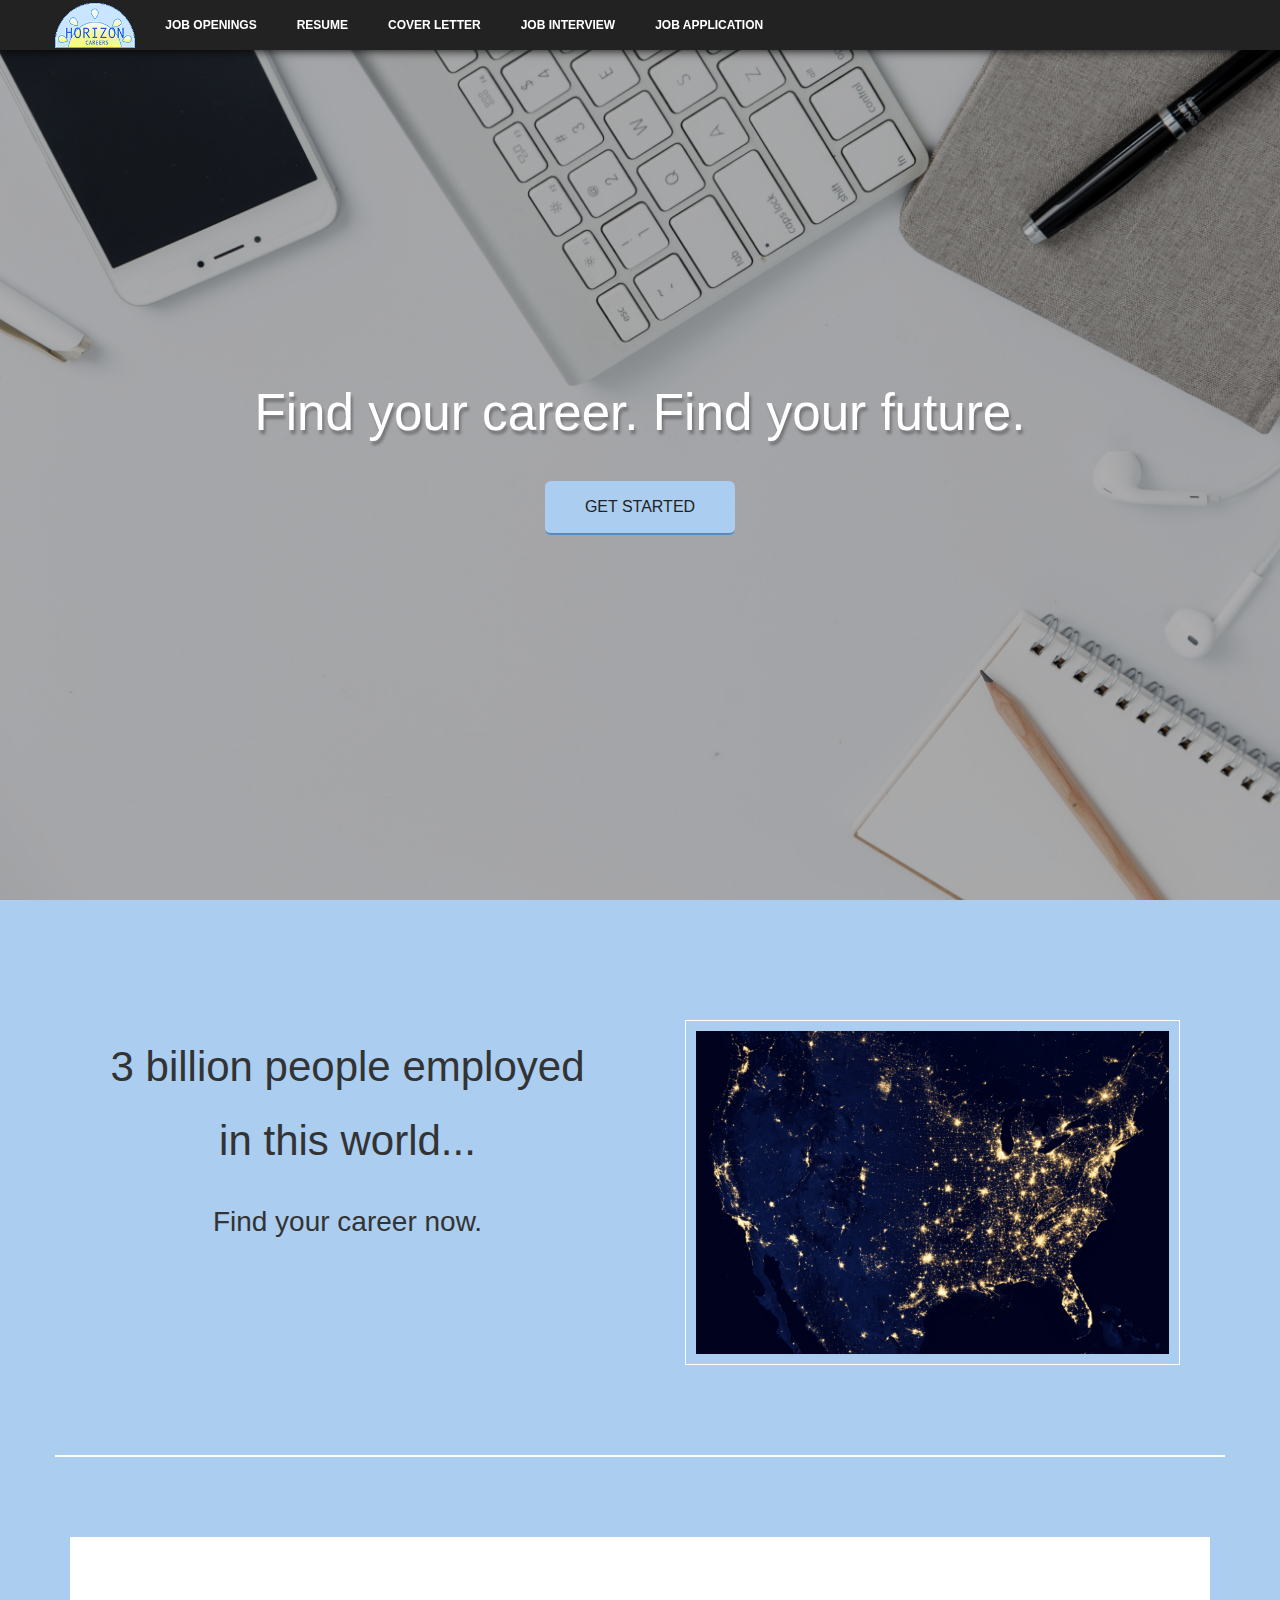
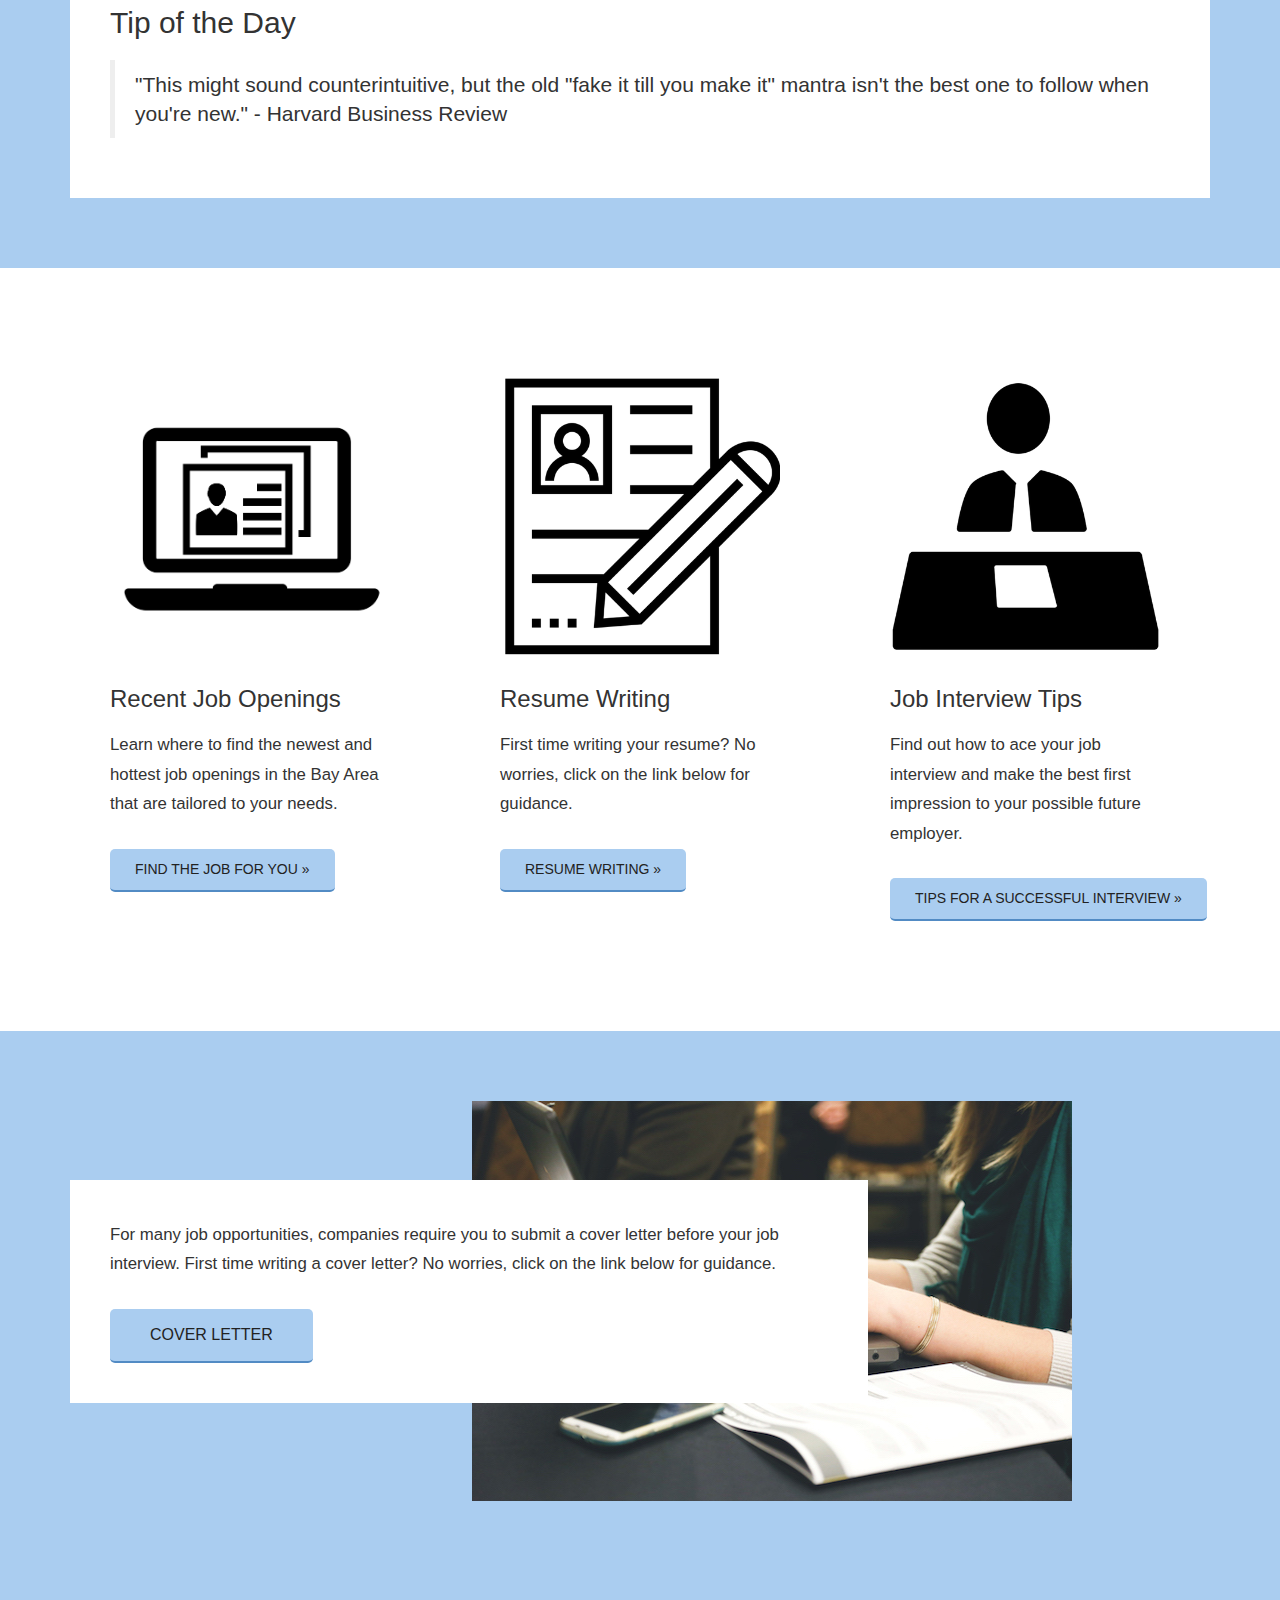
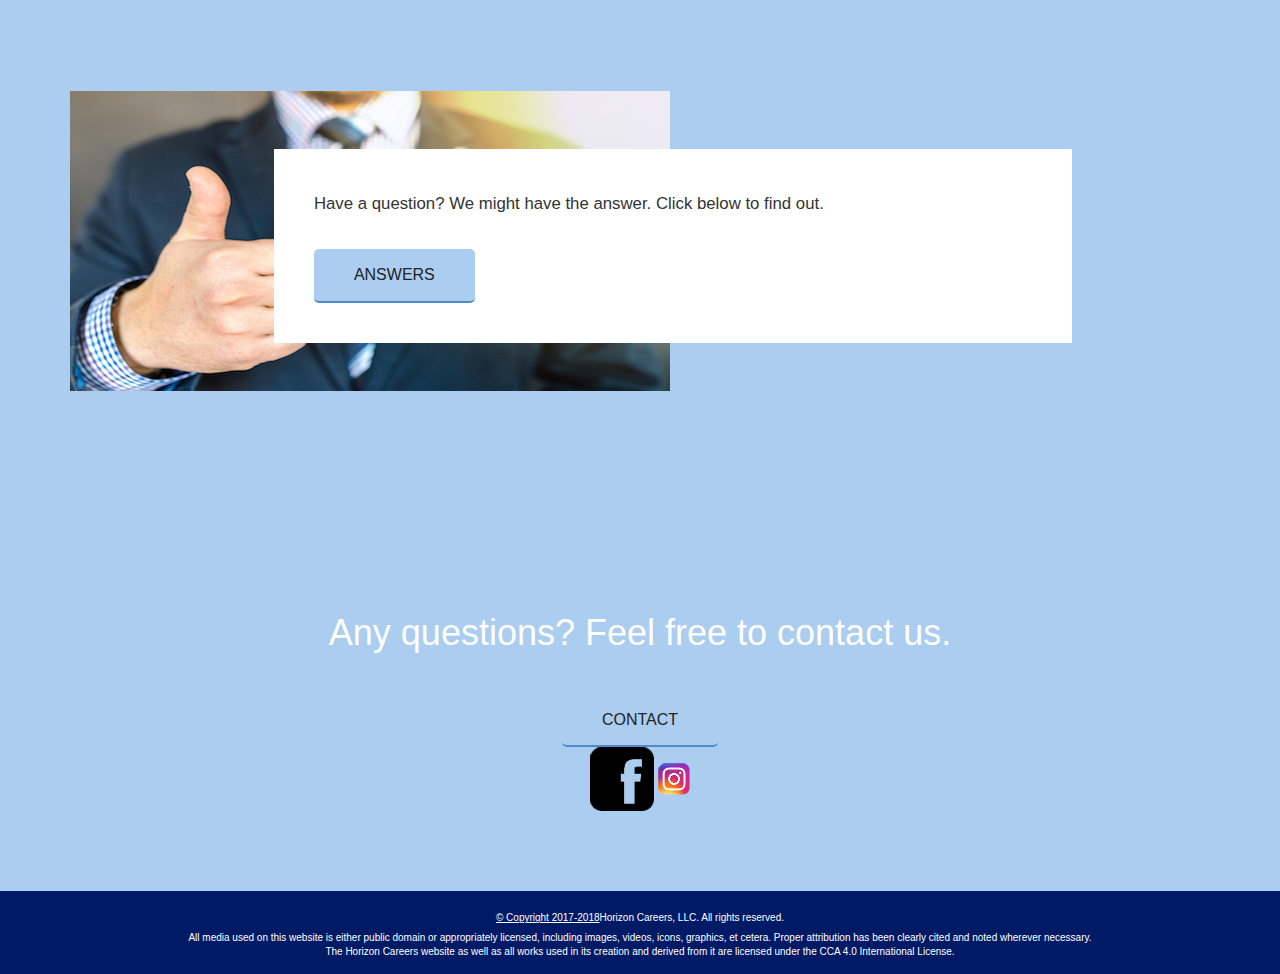
<file: index.html>
<!doctype html>
<html lang="en">
  <head>

<meta name="viewport" content="width=device-width,initial-scale=1,maximum-scale=1,user-scalable=no">
<meta http-equiv="X-UA-Compatible" content="IE=edge,chrome=1">
<meta name="HandheldFriendly" content="true">
    <!-- Required meta tags -->
    <meta charset="utf-8">
    <meta name="viewport" content="width=device-width, initial-scale=1, shrink-to-fit=no">
    <!-- Bootstrap CSS -->
    <link rel="stylesheet" href="https://maxcdn.bootstrapcdn.com/bootstrap/3.3.7/css/bootstrap.min.css">
    <link rel="stylesheet" href="style.css">
    <link rel="shortcut icon" href="favicon.ico" type="image/x-icon">
<link rel="icon" href="favicon.ico" type="image/x-icon">
    <title>Horizon Careers</title>
<style>
/* only if people see it */
@media screen and (max-width: 600px) {
  .slideshow {
    background: linear-gradient(rgba(0,0,0,0.3), rgba(0,0,0,0.3)), url("images/slideshow-background-700.jpeg");
    background-attachment: fixed;
    background-size:cover;

  }
  #questions {
    color:white;
    text-align:center;
    background: linear-gradient(rgba(0,0,0,0.3), rgba(0,0,0,0.3)), url("images/slideshow-background-700.jpeg");
    background-repeat:no-repeat;
    background-attachment: fixed;
    background-size:cover;
  }
}
@media screen and (min-width: 600px) and (max-width: 1200px) {
  .slideshow {
    background: linear-gradient(rgba(0,0,0,0.3), rgba(0,0,0,0.3)), url("images/slideshow-background-1500.jpeg");
    background-attachment: fixed;
    background-size:cover;

  }
  #questions {
    color:white;
    text-align:center;
    background: linear-gradient(rgba(0,0,0,0.3), rgba(0,0,0,0.3)), url("images/slideshow-background-1500.jpeg");
    background-repeat:no-repeat;
    background-attachment: fixed;
    background-size:cover;
  }
}
@media screen and (min-width: 1200px) {
  .slideshow {
    background: linear-gradient(rgba(0,0,0,0.3), rgba(0,0,0,0.3)), url("images/slideshow-background.jpeg");
    background-attachment: fixed;
    background-size:cover;

  }
  #questions {
    color:white;
    text-align:center;
    background: linear-gradient(rgba(0,0,0,0.3), rgba(0,0,0,0.3)), url("images/slideshow-background.jpeg");
    background-repeat:no-repeat;
    background-attachment: fixed;
    background-size:cover;
  }
}
    body {
      padding:0;
    }
    #index-col {
      background: white;
    }
    .slideshow h1 {
      font-size:4vw;
    }
    .tip-of-day {
      background:white;
      padding:40px;
      margin-top:80px;
    }
    </style>
  </head>
  <body>

    <nav class="navbar navbar-default navbar-fixed-top">
    <div class="container">
      <div class="navbar-header">
        <button type="button" class="navbar-toggle collapsed" data-toggle="collapse" data-target="#main-nav" aria-expanded="false">
          <span class="sr-only">Toggle navigation</span>
          <span class="icon-bar"></span>
          <span class="icon-bar"></span>
          <span class="icon-bar"></span>
        </button>
        <a href="index.html" class="navbar-brand"><img src="images/hclogo.png" alt="Horizon Careers"></a>
      </div>
      <div class="collapse navbar-collapse" id="main-nav">
        <ul class="nav navbar-nav">
          <li><a href="jobsearch.html" class="">Job Openings</a></li>
          <li><a href="resume.html" class="">Resume</a></li>
          <li><a href="coverletter.html" class="">Cover Letter</a></li>
          <li><a href="interview.html" class="">Job Interview</a></li>
          <li><a href="application.html">Job Application</a></li>
        </ul>
      </div>
    </div>
  </nav>
  <!-- nav -->

    <div class="slideshow">
      <div class="container">
        <h1>Find your career. Find your future.</h1>
        <a href="jobsearch.html" class="btn btn-lg">Get Started</a>
      </div>
    </div>



<div class="container-out">
  <div class="container">
    <div class="row row-bottom-line">

      <div class="col-lg-6 col-md-6">
        <div class="col-box" style="text-align:center;">
        <h2 style="font-size:3em;">3 billion people employed in this world...</h2>
        <h2 style="font-size:2em;" class="lead">Find your career now.</h2>
      </div>
      </div>
      <div class="col-lg-6 col-md-6">
        <div class="col-image-box">
        <img src="images/city-lights-us.png" class="img-responsive">
      </div>
      </div>
    </div>
    <div class="tip-of-day">
      <h2>Tip of the Day</h2>
      <blockquote class="lead">"This might sound counterintuitive, but the old "fake it till you make it" mantra isn't the best one to follow when you're new."  - Harvard Business Review</blockquote>
    </div>
  </div>
</div>
<div class="container-out" id="index-col">
  <div class="container">
    <div class="row">
      <div class="col-lg-4 col-md-4 col-sm-4">
        <div class="col-box">
          <img src="images/noun_1291213_cc.png" class="img-responsive">
          <h3>Recent Job Openings</h3>
          <p>Learn where to find the newest and hottest job openings in the Bay Area that are tailored to your needs.</p>
          <a href="jobsearch.html" class="btn btn-default btn-sm">Find the job for you »</a>
        </div>
        </div>
      <div class="col-lg-4 col-md-4 col-sm-4">
      <div class="col-box">
        <img src="images/resume.png" class="img-responsive">
        <h3>Resume Writing</h3>
        <p>First time writing your resume? No worries, click on the link below for guidance.</p>
        <a href="resume.html" class="btn btn-default btn-sm">Resume Writing »</a>
      </div>
    </div>
    <div class="col-lg-4 col-md-4 col-sm-4">
    <div class="col-box">
        <img src="images/jobinterview.png" class="img-responsive">
      <h3>Job Interview Tips</h3>
      <p>Find out how to ace your job interview and make the best first impression to your possible future employer.</p>
      <a href="interview.html" class="btn btn-default btn-sm">Tips for a successful interview »</a>
    </div>
    </div>
    </div>
  </div>
</div>

<div class="container-out" id="halfbox1">
  <div class="container">
    <div class="halfbox box">
      <p>For many job opportunities, companies require you to submit a cover letter before your job interview. First time writing a cover letter? No worries, click on the link below for guidance.</p>
      <a href="coverletter.html" class="btn btn-default btn-md">COVER LETTER</a>
    </div>
    <img class="half-behind-img-right" src="images/boxpic.jpg">
  </div>
</div>

<div class="container-out" id="halfbox2">
  <div class="container">
    <img class="half-behind-img-left" src="goodjob.jpg">
    <div class="halfbox box">
      <p>Have a question? We might have the answer. Click below to find out. </p>
      <a href="frq.html" class="btn btn-default btn-md">ANSWERS</a>
    </div>
  </div>
</div>

<div class="container-out" id="questions">
<div class="container">
  <h1>Any questions? Feel free to contact us.</h1>
    <a href="contact.html" class="btn btn-lg">Contact</a>
    <p class="social-logos">
      <a href="https://facebook.com"><img src="images/fb-logo.png" alt="facebook"></a>
      <a href="https://www.instagram.com/horizoncareersjobs/"><img src="images/insta-logo.png" alt="instagram"></a>
    </p>
</div>
</div>
<footer id="footer">
  <div class="container">
    <p><a href="copyright.html"> © Copyright 2017-2018</a>Horizon Careers, LLC. All rights reserved.</p>

    <p>All media used on this website is either public domain or appropriately licensed, including images, videos, icons, graphics, et cetera. Proper attribution has been clearly cited and noted wherever necessary. <br>The Horizon Careers website as well as all works used in its creation and derived from it are licensed under the CCA 4.0 International License.</p>
  </div>
</footer>
<!-- Optional JavaScript -->
<!-- jQuery first, then Popper.js, then Bootstrap JS -->
<script src="https://code.jquery.com/jquery-3.2.1.slim.min.js" integrity="sha384-KJ3o2DKtIkvYIK3UENzmM7KCkRr/rE9/Qpg6aAZGJwFDMVNA/GpGFF93hXpG5KkN" crossorigin="anonymous"></script>
<script src="https://maxcdn.bootstrapcdn.com/bootstrap/3.3.7/js/bootstrap.min.js"></script>
</body>
</html>
</file>
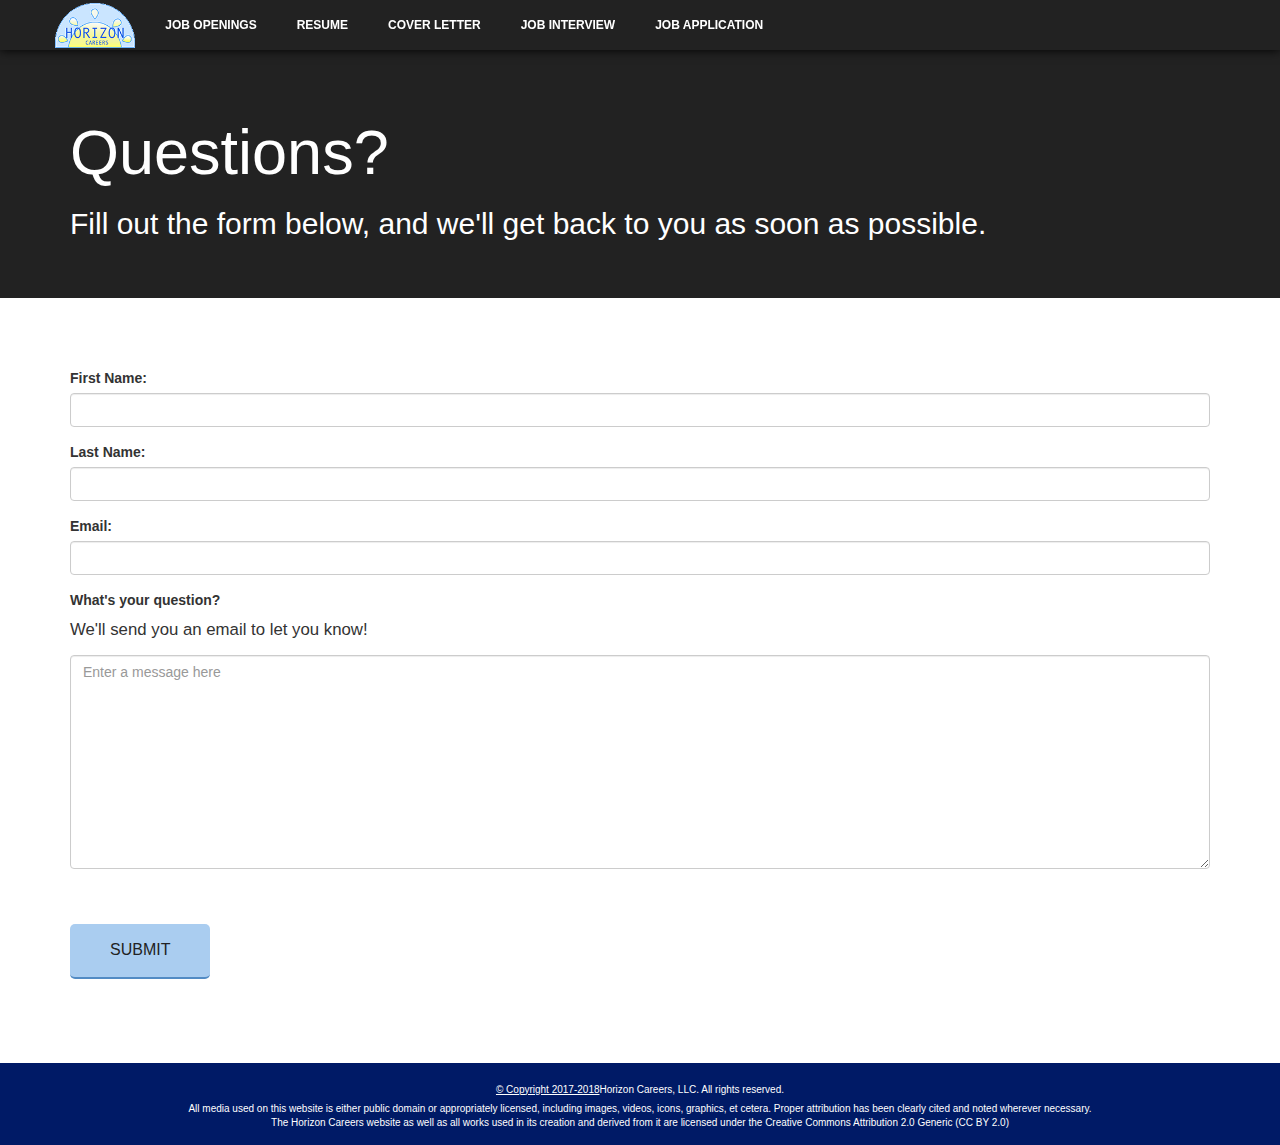
<file: contact.html>
<html>
<html lang="en">
  <head>

<meta name="viewport" content="width=device-width,initial-scale=1,maximum-scale=1,user-scalable=no">
<meta http-equiv="X-UA-Compatible" content="IE=edge,chrome=1">
<meta name="HandheldFriendly" content="true">
    <!-- Required meta tags -->
    <meta charset="utf-8">
    <meta name="viewport" content="width=device-width, initial-scale=1, shrink-to-fit=no">
    <!-- Bootstrap CSS -->
    <link rel="stylesheet" href="https://maxcdn.bootstrapcdn.com/bootstrap/3.3.7/css/bootstrap.min.css">
    <link rel="stylesheet" href="style.css">
    <link rel="shortcut icon" href="favicon.ico" type="image/x-icon">
<link rel="icon" href="favicon.ico" type="image/x-icon">
    <title>HOW CAN WE HELP?</title>
    <style>
.form-out {
  background:white;
}
.header {
  background:#222;
  color:white;
}
</style>
  </head>
  <body>

    <nav class="navbar navbar-default navbar-fixed-top">
    <div class="container">
      <div class="navbar-header">
        <button type="button" class="navbar-toggle collapsed" data-toggle="collapse" data-target="#main-nav" aria-expanded="false">
          <span class="sr-only">Toggle navigation</span>
          <span class="icon-bar"></span>
          <span class="icon-bar"></span>
          <span class="icon-bar"></span>
        </button>
        <a href="index.html" class="navbar-brand"><img src="images/hclogo.png" alt="Horizon Careers"></a>
      </div>
      <div class="collapse navbar-collapse" id="main-nav">
        <ul class="nav navbar-nav">
          <li><a href="jobsearch.html" class="">Job Openings</a></li>
          <li><a href="resume.html" class="">Resume</a></li>
          <li><a href="coverletter.html" class="">Cover Letter</a></li>
          <li><a href="interview.html" class="">Job Interview</a></li>
          <li><a href="application.html">Job Application</a></li>
        </ul>
      </div>
    </div>
  </nav>
  <!-- nav -->
  <div class="jumbotron header">
    <div class="container">
      <h1>Questions?</h1>
        <h2>Fill out the form below, and we'll get back to you as soon as possible.</h2>
    </div>
  </div>
  <div class="container-out form-out">
    <div class="container">

    <form class="">
      <div class="form-group">
        <label for="first-name">First Name: </label>
        <input type="text" name="first-name" class="form-control">
      </div>
      <div class="form-group">
        <label for="last-name">Last Name: </label>
        <input type="text" name="last-name" class="form-control">
      </div>
      <div class="form-group">
        <label for="email">Email: </label>
        <input type="text" name="email" class="form-control">
      </div>
      <div class="form-group">
        <label>What's your question?</label>
        <p>We'll send you an email to let you know!</p>
        <textarea cols="30" rows="10" placeholder="Enter a message here" class="form-control"></textarea><br>
      </div>
        <button type="submit" class="btn btn-default">Submit</button>
      </form>
    </div>
  </div>
  <footer id="footer">
    <div class="container">
      <p><a href="copyright.html"> © Copyright 2017-2018</a>Horizon Careers, LLC. All rights reserved.</p>

      <p>All media used on this website is either public domain or appropriately licensed, including images, videos, icons, graphics, et cetera. Proper attribution has been clearly cited and noted wherever necessary. <br>The Horizon Careers website as well as all works used in its creation and derived from it are licensed under the  Creative Commons Attribution 2.0 Generic (CC BY 2.0)</p>
    </div>
  </footer>
  <!-- Optional JavaScript -->
  <!-- jQuery first, then Popper.js, then Bootstrap JS -->
  <script src="https://code.jquery.com/jquery-3.2.1.slim.min.js" integrity="sha384-KJ3o2DKtIkvYIK3UENzmM7KCkRr/rE9/Qpg6aAZGJwFDMVNA/GpGFF93hXpG5KkN" crossorigin="anonymous"></script>
  <script src="https://maxcdn.bootstrapcdn.com/bootstrap/3.3.7/js/bootstrap.min.js"></script>

  </body>
  </html>
</file>
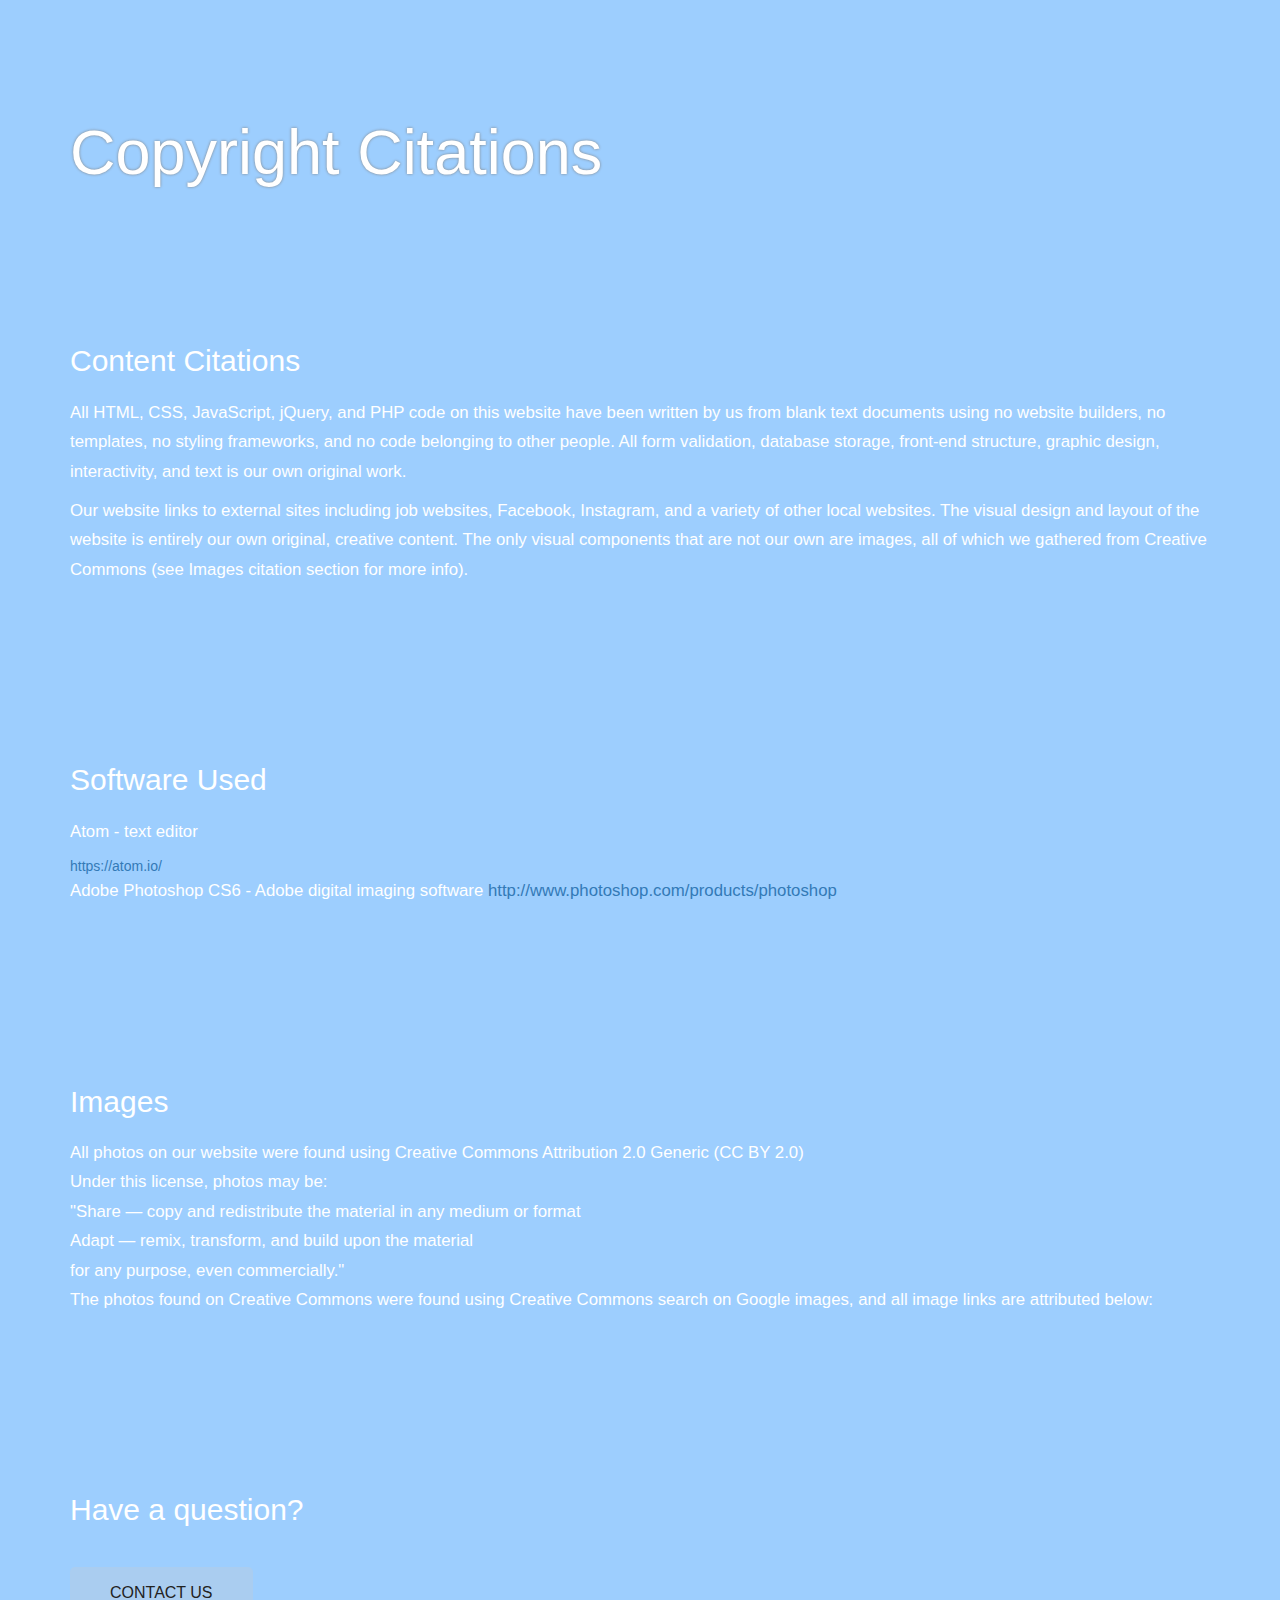
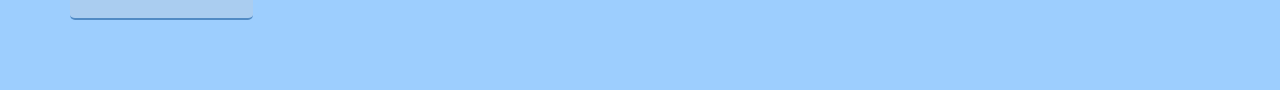
<file: copyright.html>
<html>
<head>

<meta name="viewport" content="width=device-width,initial-scale=1,maximum-scale=1,user-scalable=no">
<meta http-equiv="X-UA-Compatible" content="IE=edge,chrome=1">
<meta name="HandheldFriendly" content="true">
  <!-- Required meta tags -->
  <meta charset="utf-8">
  <meta name="viewport" content="width=device-width, initial-scale=1, shrink-to-fit=no">
  <!-- Bootstrap CSS -->
  <link rel="stylesheet" href="https://maxcdn.bootstrapcdn.com/bootstrap/3.3.7/css/bootstrap.min.css">
  <link rel="stylesheet" href="style.css">
  <link rel="shortcut icon" href="favicon.ico" type="image/x-icon">
<link rel="icon" href="favicon.ico" type="image/x-icon">
  <title>Horizon Careers</title>
  <link href="https://fonts.googleapis.com/css?family=Roboto" rel="stylesheet">
  <style>

body {
  background-color:#9dcefe;
  background-size:cover;
  background-repeat:no-repeat;
  background-attachment:fixed;
  background-position:bottom;
  color:white;
}
.header {
  background:transparent;
  color:white;
  text-shadow:0px 0px 3px gray;
}
  </style>
</head>
<body>

<div class="jumbotron header">
  <div class="container">
    <h1>Copyright Citations</h1>
  </div>
</div>

<div class="container-out" id="intro">
  <div class="container">
    <h2>Content Citations</h2>
<p> All HTML, CSS, JavaScript, jQuery, and PHP code on this website have been written by us from blank text
documents using no website builders, no templates, no styling frameworks, and no code belonging to other
people. All form validation, database storage, front-end structure, graphic design, interactivity, and text is
our own original work.</p>
<p>Our website links to external sites including job websites, Facebook, Instagram, and a variety of other local
websites. The visual design and layout of the website is entirely our own original, creative content.
The only visual components that are not our own are images, all of which we gathered from Creative Commons
(see Images citation section for more info). </p>
  </div>
</div>

<div class="container-out" id="pt1">
  <div class="container">
    <h2>Software Used</h2>
    <p>Atom - text editor</p>
    <a href="https://atom.io/">https://atom.io/</a>
    <p>Adobe Photoshop CS6 - Adobe digital imaging software</h2>
        <a href="http://www.photoshop.com/products/photoshop">http://www.photoshop.com/products/photoshop</a>
  </div>
</div>

<div class="container-out" id="pt2">
  <div class="container">
    <h2>Images</h2>
    <p>All photos on our website were found using Creative Commons Attribution 2.0 Generic (CC BY 2.0)<br>Under this license, photos may be:<br>
 "Share — copy and redistribute the material in any medium or format<br>
 Adapt — remix, transform, and build upon the material<br>
 for any purpose, even commercially."<br>
The photos found on Creative Commons were found using Creative Commons search on Google images, and all
image links are attributed below:</p>
  </div>
</div>

<div class="container-out" id="pt1">
  <div class="container">
    <h2>Have a question?</h2>
    <a href="contact.html" class="btn btn-lg">Contact Us</a>
  </div>
</div>

<script src="https://code.jquery.com/jquery-3.2.1.slim.min.js" integrity="sha384-KJ3o2DKtIkvYIK3UENzmM7KCkRr/rE9/Qpg6aAZGJwFDMVNA/GpGFF93hXpG5KkN" crossorigin="anonymous"></script>
<script src="https://maxcdn.bootstrapcdn.com/bootstrap/3.3.7/js/bootstrap.min.js"></script>

</body>
</html>
</file>
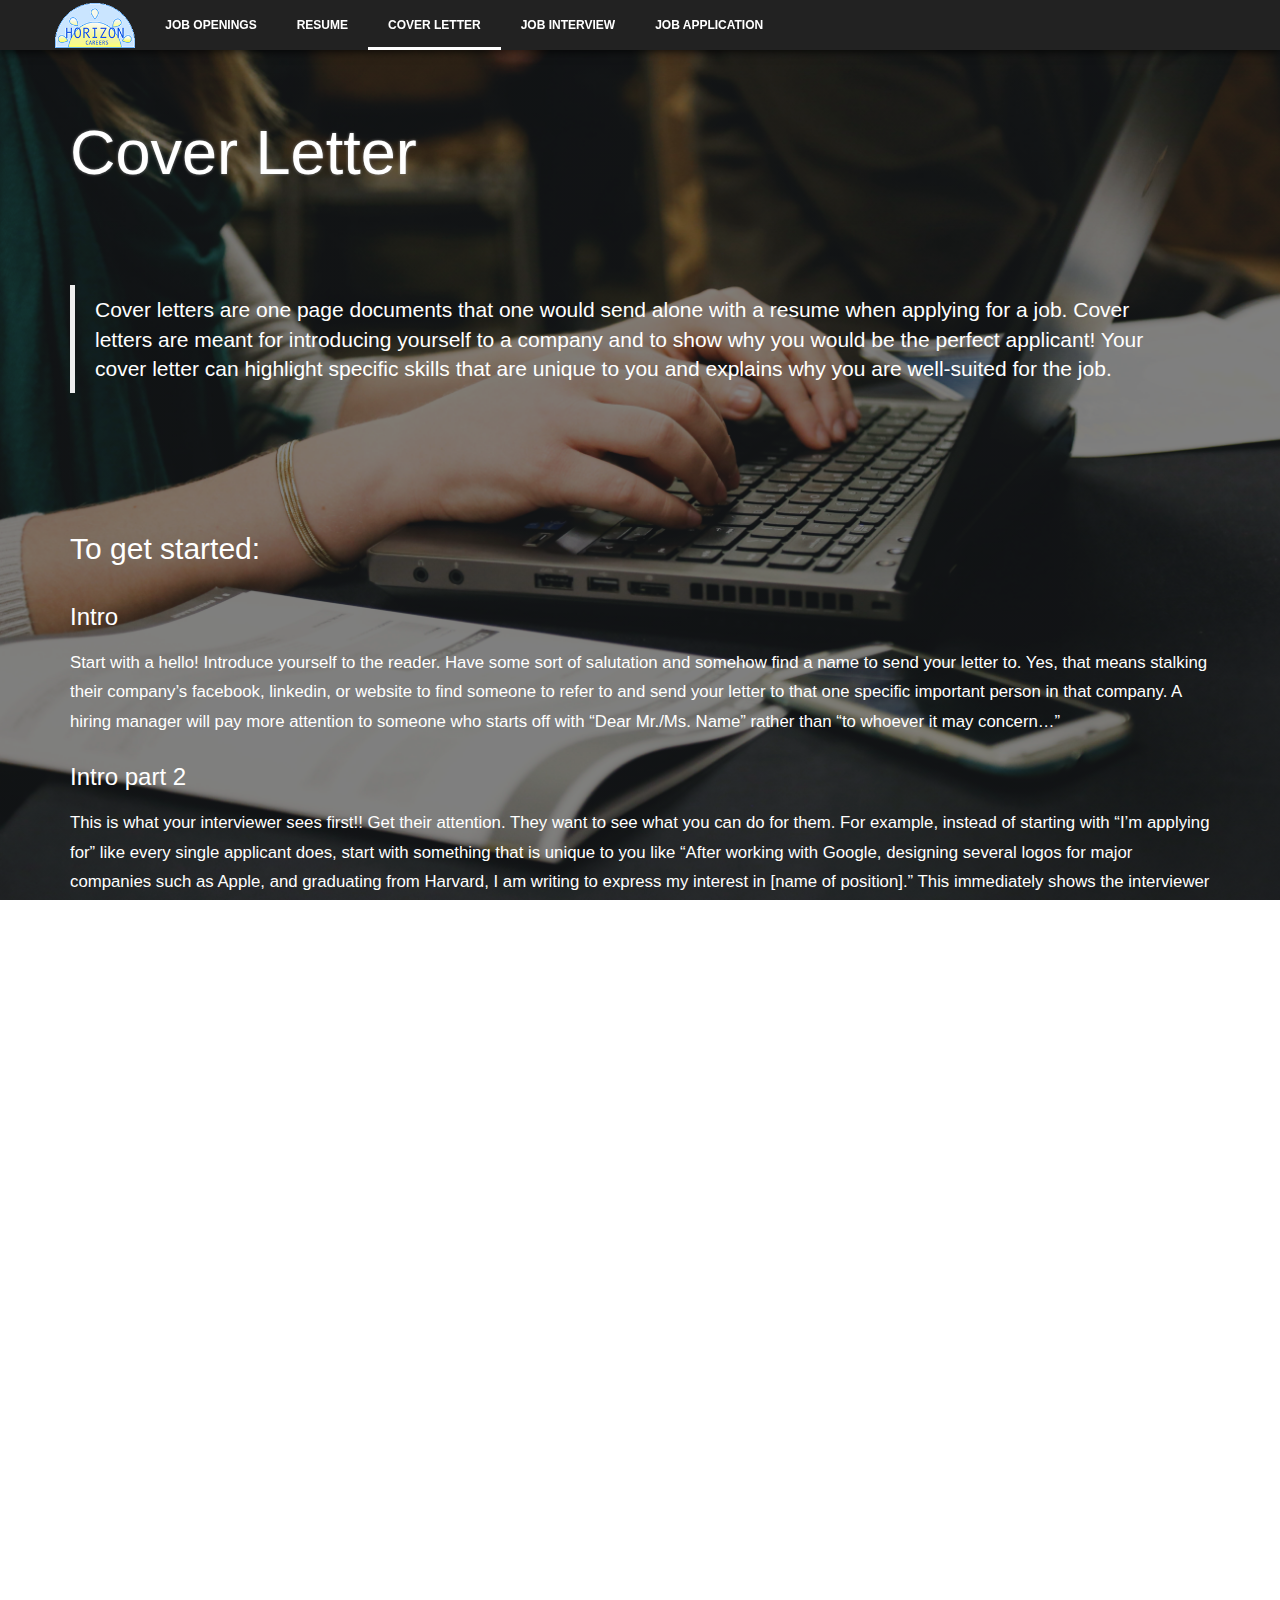
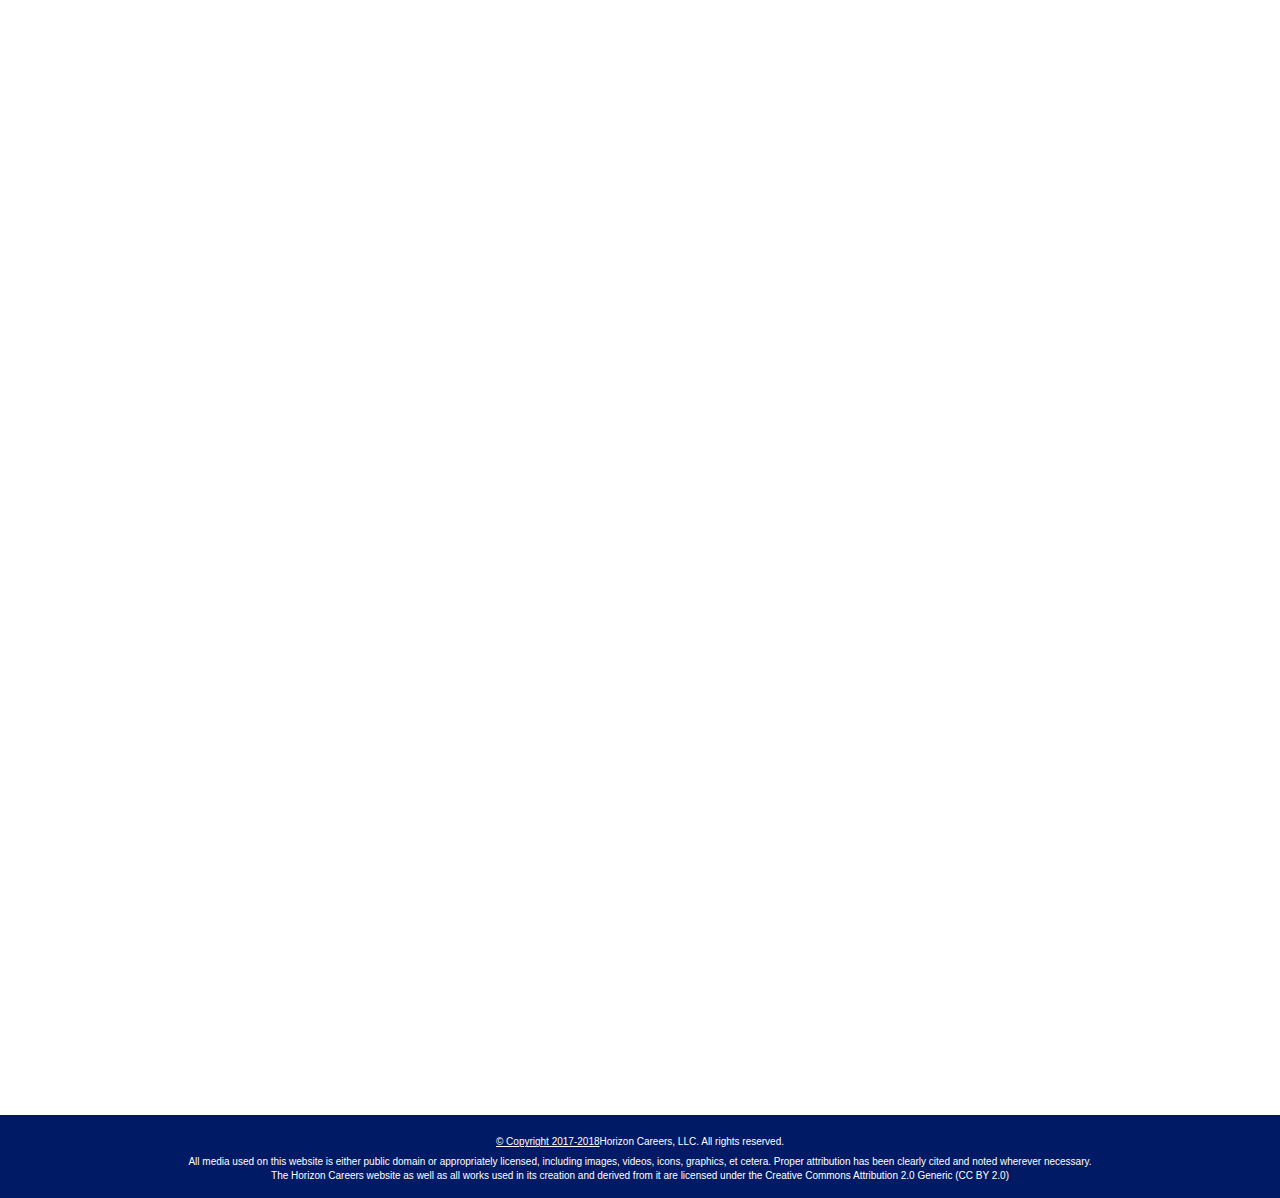
<file: coverletter.html>
<html>
<head>

<meta name="viewport" content="width=device-width,initial-scale=1,maximum-scale=1,user-scalable=no">
<meta http-equiv="X-UA-Compatible" content="IE=edge,chrome=1">
<meta name="HandheldFriendly" content="true">
  <!-- Required meta tags -->
  <meta charset="utf-8">
  <meta name="viewport" content="width=device-width, initial-scale=1, shrink-to-fit=no">
  <!-- Bootstrap CSS -->
  <link rel="stylesheet" href="https://maxcdn.bootstrapcdn.com/bootstrap/3.3.7/css/bootstrap.min.css">
  <link rel="stylesheet" href="style.css">
  <title>Cover Letters</title>
  <style>

body {
    background-color:#222;
    background:linear-gradient(rgba(0,0,0,0.5), rgba(0,0,0,0.5)),url('images/resume-header.jpg');
    background-size:cover;
    background-repeat:no-repeat;
    background-attachment:fixed;
    background-position:bottom;
    color:white;
  }
  .header {
    background:transparent;
    color:white;
    text-shadow:0px 0px 3px gray;
  }
  @media screen and (max-width: 450px) {
    body {
      background-color:#222;
      background:linear-gradient(rgba(0,0,0,0.5), rgba(0,0,0,0.5)),url('images/coverletter-header-700.jpg');
      background-size:cover;
      background-repeat:no-repeat;
      background-attachment:fixed;
      background-position:30%;
    }
  }
  @media screen and (max-width: 451px) and (max-width: 1200px) {
    body {
      background-color:#222;
      background:linear-gradient(rgba(0,0,0,0.5), rgba(0,0,0,0.5)),url('images/coverletter-header-1500.jpg');
      background-size:cover;
      background-repeat:no-repeat;
      background-attachment:fixed;
      background-position:30%;
    }
  }
  @media screen and (min-width: 1200px) {
    body {
      background-color:#222;
      background:linear-gradient(rgba(0,0,0,0.5), rgba(0,0,0,0.5)),url('images/coverletter-header.jpg');
      background-size:cover;
      background-repeat:no-repeat;
      background-attachment:fixed;
      background-position:30%;
    }
  }
  </style>
  </head>
<body>
  <nav class="navbar navbar-default navbar-fixed-top">
  <div class="container">
    <div class="navbar-header">
      <button type="button" class="navbar-toggle collapsed" data-toggle="collapse" data-target="#main-nav" aria-expanded="false">
        <span class="sr-only">Toggle navigation</span>
        <span class="icon-bar"></span>
        <span class="icon-bar"></span>
        <span class="icon-bar"></span>
      </button>
      <a href="index.html" class="navbar-brand"><img src="images/hclogo.png" alt="Horizon Careers"></a>
    </div>
    <div class="collapse navbar-collapse" id="main-nav">
      <ul class="nav navbar-nav">
        <li><a href="jobsearch.html" class="">Job Openings</a></li>
        <li><a href="resume.html" class="">Resume</a></li>
        <li><a href="coverletter.html" class="active">Cover Letter</a></li>
        <li><a href="interview.html" class="">Job Interview</a></li>
        <li><a href="application.html">Job Application</a></li>
      </ul>
    </div>
  </div>
</nav>
<!-- nav -->
<div class="jumbotron header">
  <div class="container">
    <h1>Cover Letter</h1>
  </div>
</div>
  <div class="container-out q-intro">
    <div class="container">
      <blockquote class="quote-intro lead">Cover letters are one page documents that one would send alone with a resume when applying for a job. Cover letters are meant for introducing yourself to a company and to show why you would be the perfect applicant! Your cover letter can highlight specific skills that are unique to you and explains why you are well-suited for the job.</blockquote>
    </div>
  </div>
  <div class="container-out" id="intro">
    <div class="container">
      <h2>To get started:</h2>
      <h3>Intro</h3>
      <p>Start with a hello! Introduce yourself to the reader. Have some sort of salutation and somehow find a name to send your letter to. Yes, that means stalking their company’s facebook, linkedin, or website to find someone to refer to and send your letter to that one specific important person in that company. A hiring manager will pay more attention to someone who starts off with “Dear Mr./Ms. Name” rather than “to whoever it may concern…”
</p>
      <h3>Intro part 2</h3>
      <p>This is what your interviewer sees first!! Get their attention. They want to see what you can do for them. For example, instead of starting with “I’m applying for” like every single applicant does, start with something that is unique to you like “After working with Google, designing several logos for major companies such as Apple, and graduating from Harvard, I am writing to express my interest in [name of position].” This immediately shows the interviewer how qualified you are and will impress the interviewer as well!</p>
      <h3>Your verification</h3>
      <p> Give examples of your experiences of the work that you have. Tie this back into your resume, but don’t continuously repeat yourself. Your experiences of your work should match with what the company is looking for. Be as brief as possible and just get to the point. People don’t need to read a whole paragraph story when your whole point could have been said in one sentence.</p>
      <h3>Glorify the company</h3>
      <p>Do your research about the company before writing your cover letter. Show the hiring managers that you understand and have researched about the company’s goals and how you will be the best match for them. Understand what makes them successful, who their competitors are, and what you can do to contribute to those goals. </p>
      <h3>Conclusion</h3>
      <p>Keep it short and simple. Remind them of your attributes and how you can contribute to the company. End with a way that they can follow up!</p>
    </div>
</div>
<div class="container-out" id="letter-content">
  <div class="container">
    <h3>Letter Content</h3>
    <p>Below is a basic checklist of information you should include in your letter:</p>
    <ul>
    <li>Your name</li>
    <li>The job you're applying for</li>
    <li>Address/contact information</li>
    <li>Respectful start to the letter (i.e. Dear [name]) </li>
    <li>An ending that causes a bang! </li>
    </ul>
  </div>
</div>

<div class="container-out" id="other-tips">
  <div class="container">
    <h3>Other tips to improve your cover letter:</h3>
    <ol>
      <li>Write down something unique</li>
      <p>If you’re interviewer sees the same experiences over a million cover letters, you won’t stand out and will just be another one of the million applicants!</p>

      <li>Focus on the employee’s need for a worker (not your own need for a job)</li>
      <li>Highlight how your skills and qualities match the job you’re applying for?</li>
      <li>Be specific and concise</li>
  </ol>
  </div>
</div>
<div class="container-out" id="final">
  <div class="container">
    <h3>Last checklist (tips) to fully impress your interviewer:</h3>
    <ul style="list-style-type:square">
      <li>Follow standard cover letter format</li>
      <li>Keep your cover letter to one page</li>
      <li>Set margins to 1.25</li>
      <li>Use a simple, easy-to-read font (Times New Roman, Helvetica, Sans Serif) - No comic sans!!</li>
      <li>Use boldface, italics (but don’t overuse them!) </li>
      <li>Make sure you’re tone is positive </li>
    </ul>

<h2>GOOD LUCK!</h2>
</div>
</div>

<footer id="footer">
  <div class="container">
      <p><a href="copyright.html"> © Copyright 2017-2018</a>Horizon Careers, LLC. All rights reserved.</p>

    <p>All media used on this website is either public domain or appropriately licensed, including images, videos, icons, graphics, et cetera. Proper attribution has been clearly cited and noted wherever necessary. <br>The Horizon Careers website as well as all works used in its creation and derived from it are licensed under the Creative Commons Attribution 2.0 Generic (CC BY 2.0)</p>
  </div>
</footer>
<!-- Optional JavaScript -->
<!-- jQuery first, then Popper.js, then Bootstrap JS -->
<script src="https://code.jquery.com/jquery-3.2.1.slim.min.js" integrity="sha384-KJ3o2DKtIkvYIK3UENzmM7KCkRr/rE9/Qpg6aAZGJwFDMVNA/GpGFF93hXpG5KkN" crossorigin="anonymous"></script>
<script src="https://maxcdn.bootstrapcdn.com/bootstrap/3.3.7/js/bootstrap.min.js"></script>

</body>
</html>
</file>
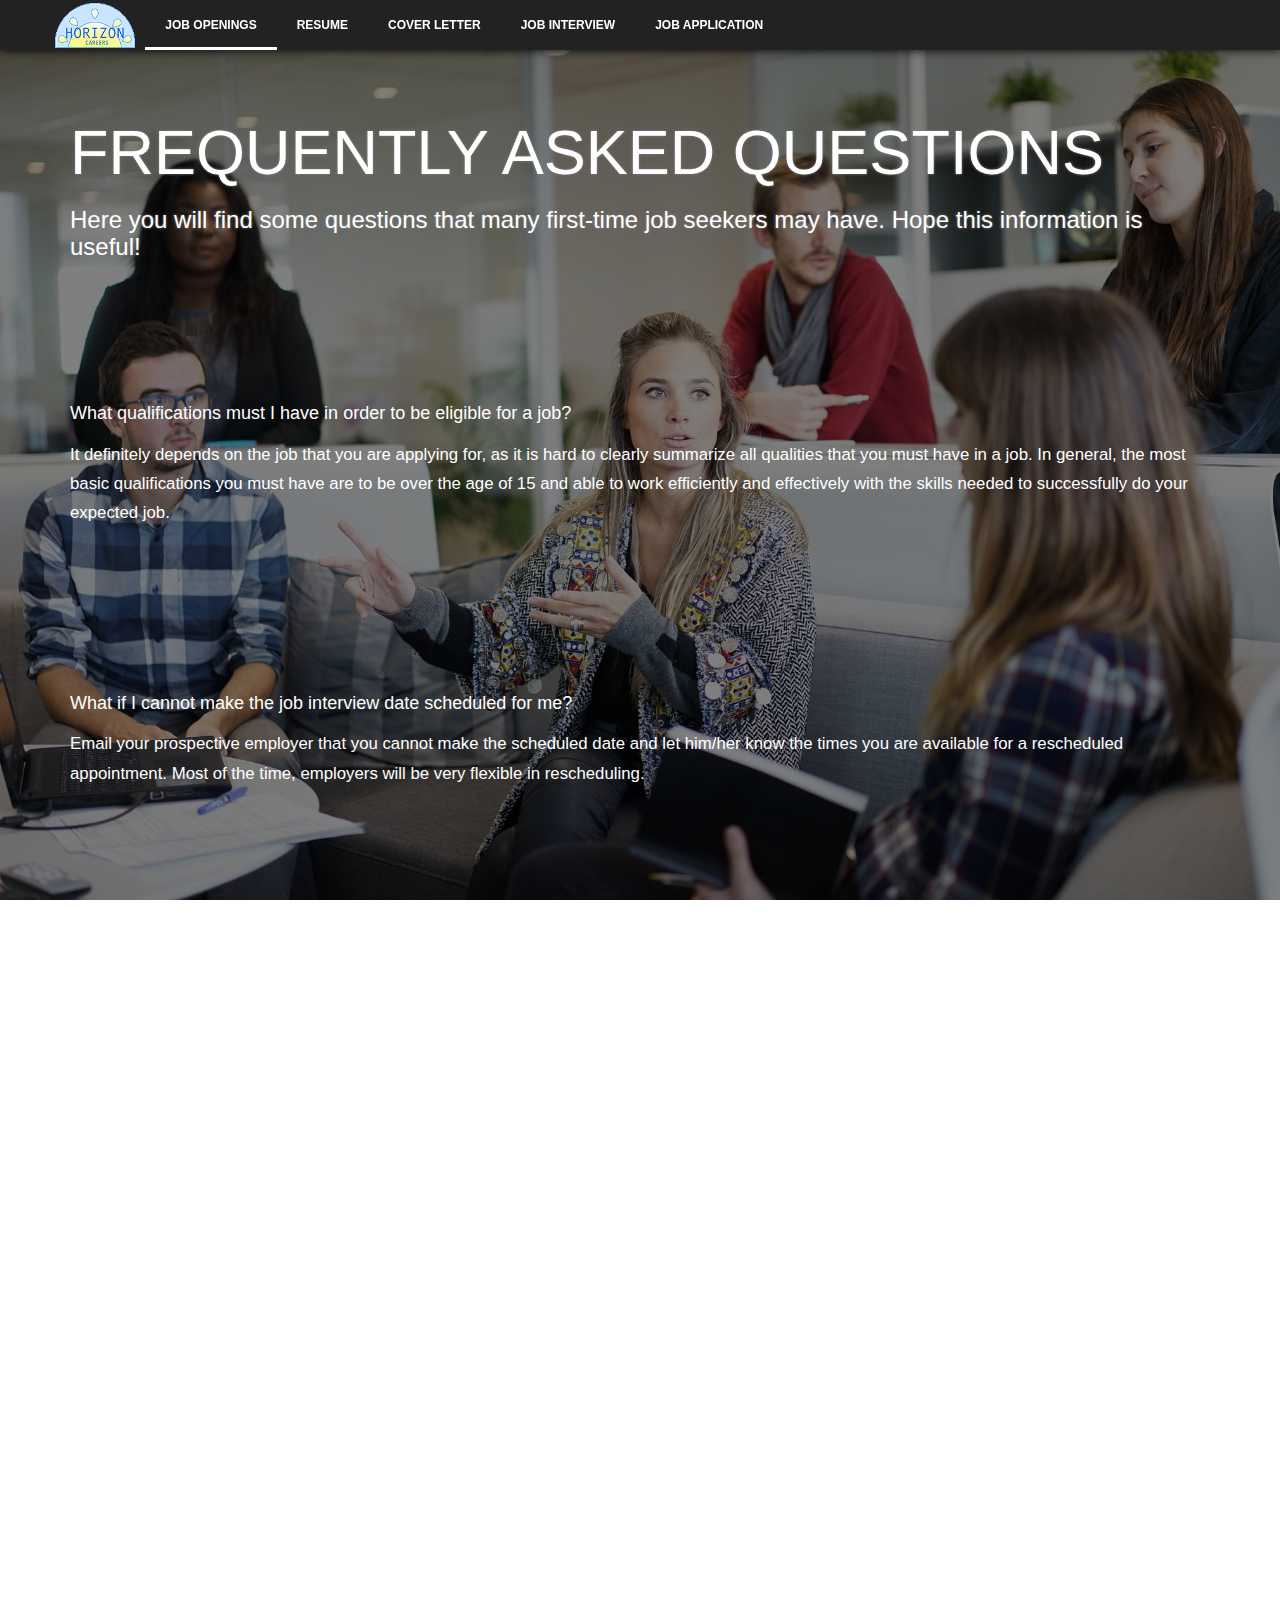
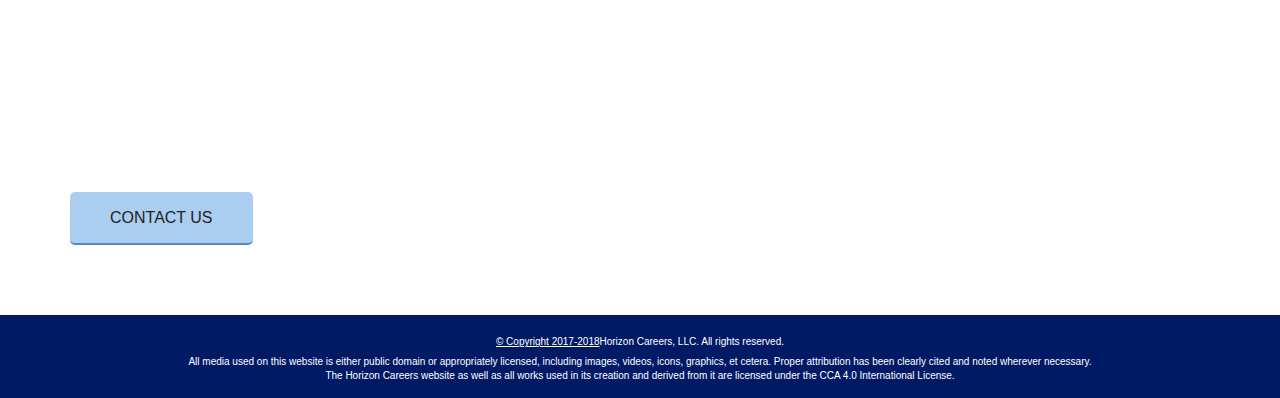
<file: frq.html>
<html>
<head>
  <!-- Required meta tags -->

<meta name="viewport" content="width=device-width,initial-scale=1,maximum-scale=1,user-scalable=no">
<meta http-equiv="X-UA-Compatible" content="IE=edge,chrome=1">
<meta name="HandheldFriendly" content="true">
  <meta charset="utf-8">
  <meta name="viewport" content="width=device-width, initial-scale=1, shrink-to-fit=no">
  <!-- Bootstrap CSS -->
  <link rel="stylesheet" href="https://maxcdn.bootstrapcdn.com/bootstrap/3.3.7/css/bootstrap.min.css">
  <link rel="stylesheet" href="style.css">
  <link rel="shortcut icon" href="favicon.ico" type="image/x-icon">
<link rel="icon" href="favicon.ico" type="image/x-icon">
  <title>Horizon Careers</title>
  <link href="https://fonts.googleapis.com/css?family=Roboto" rel="stylesheet">
  <style>

body {
  background-color:#222;
  background:linear-gradient(rgba(0,0,0,0.5), rgba(0,0,0,0.5)),url('images/workplace-header-1920.jpg');
  background-size:cover;
  background-repeat:no-repeat;
  background-attachment:fixed;
  background-position:bottom;
  color:white;
}
.header {
  background:transparent;
  color:white;
  text-shadow:0px 0px 3px gray;
}
  </style>
</head>
<body>
  <nav class="navbar navbar-default navbar-fixed-top">
  <div class="container">
    <div class="navbar-header">
      <button type="button" class="navbar-toggle collapsed" data-toggle="collapse" data-target="#main-nav" aria-expanded="false">
        <span class="sr-only">Toggle navigation</span>
        <span class="icon-bar"></span>
        <span class="icon-bar"></span>
        <span class="icon-bar"></span>
      </button>
      <a href="index.html" class="navbar-brand"><img src="images/hclogo.png" alt="Horizon Careers"></a>
    </div>
    <div class="collapse navbar-collapse" id="main-nav">
      <ul class="nav navbar-nav">
        <li><a href="jobsearch.html" class="active">Job Openings</a></li>
        <li><a href="resume.html" class="">Resume</a></li>
        <li><a href="coverletter.html" class="">Cover Letter</a></li>
        <li><a href="interview.html" class="">Job Interview</a></li>
        <li><a href="application.html">Job Application</a></li>
      </ul>
    </div>
  </div>
</nav>

<div class="jumbotron header">
  <div class="container">
    <h1>FREQUENTLY ASKED QUESTIONS</h1>
    <h3>Here you will find some questions that many first-time job seekers may have. Hope this information is useful!</h3>
  </div>
</div>

<div class="container-out" id="intro">
  <div class="container">
    <h4>What qualifications must I have in order to be eligible for a job?</h4>
    <p>It definitely depends on the job that you are applying for, as it is hard to clearly summarize all qualities that you must have in a job. In general, the most basic qualifications you must have are to be over the age of 15 and able to work efficiently and effectively with the skills needed to successfully do your expected job.</p>
  </div>
</div>

<div class="container-out" id="pt1">
  <div class="container">
    <h4>What if I cannot make the job interview date scheduled for me?</h4>
    <p>Email your prospective employer that you cannot make the scheduled date and let him/her know the times you are available for a rescheduled appointment. Most of the time, employers will be very flexible in rescheduling.</p>
  </div>
</div>

<div class="container-out" id="pt2">
  <div class="container">
    <h4>If I am not yet 18 or an adult, will I need a work permit?</h4>
    <p>While the ages all vary by state, in California, all minors under the age of 18 must have a work permit in order to hold a job and work there.</p>
  </div>
</div>

<div class="container-out" id="pt3">
  <div class="container">
    <h4>How do I get a work permit?</h4>
    <p>Work permits are normally only issued after someone has already gotten a job and it has been verified by the employer. Therefore, get the job you want first, and then reach out to your school or school district to fill out the work permit to legally work at your job. </p>
  </div>
</div>

<div class="container-out" id="intro">
  <div class="container">
    <h4>When should I get a work permit?</h4>
    <p>Work permits are normally only issued after someone has already gotten a job and it has been verified by the employer. Therefore, get the job you want first, and then reach out to your school or school district to fill out the work permit to legally work at your job. </p>
    </div>
</div>

<div class="container-out" id="pt1">
  <div class="container">
    <h2>Still have a question?</h2>
    <a href="contact.html" class="btn btn-lg">Contact Us</a>
  </div>
</div>

<footer id="footer">
  <div class="container">
      <p><a href="copyright.html"> © Copyright 2017-2018</a>Horizon Careers, LLC. All rights reserved.</p>

    <p>All media used on this website is either public domain or appropriately licensed, including images, videos, icons, graphics, et cetera. Proper attribution has been clearly cited and noted wherever necessary. <br>The Horizon Careers website as well as all works used in its creation and derived from it are licensed under the CCA 4.0 International License.</p>
  </div>
</footer>
<!-- Optional JavaScript -->
<!-- jQuery first, then Popper.js, then Bootstrap JS -->
<script src="https://code.jquery.com/jquery-3.2.1.slim.min.js" integrity="sha384-KJ3o2DKtIkvYIK3UENzmM7KCkRr/rE9/Qpg6aAZGJwFDMVNA/GpGFF93hXpG5KkN" crossorigin="anonymous"></script>
<script src="https://maxcdn.bootstrapcdn.com/bootstrap/3.3.7/js/bootstrap.min.js"></script>

</body>
</html>
</file>
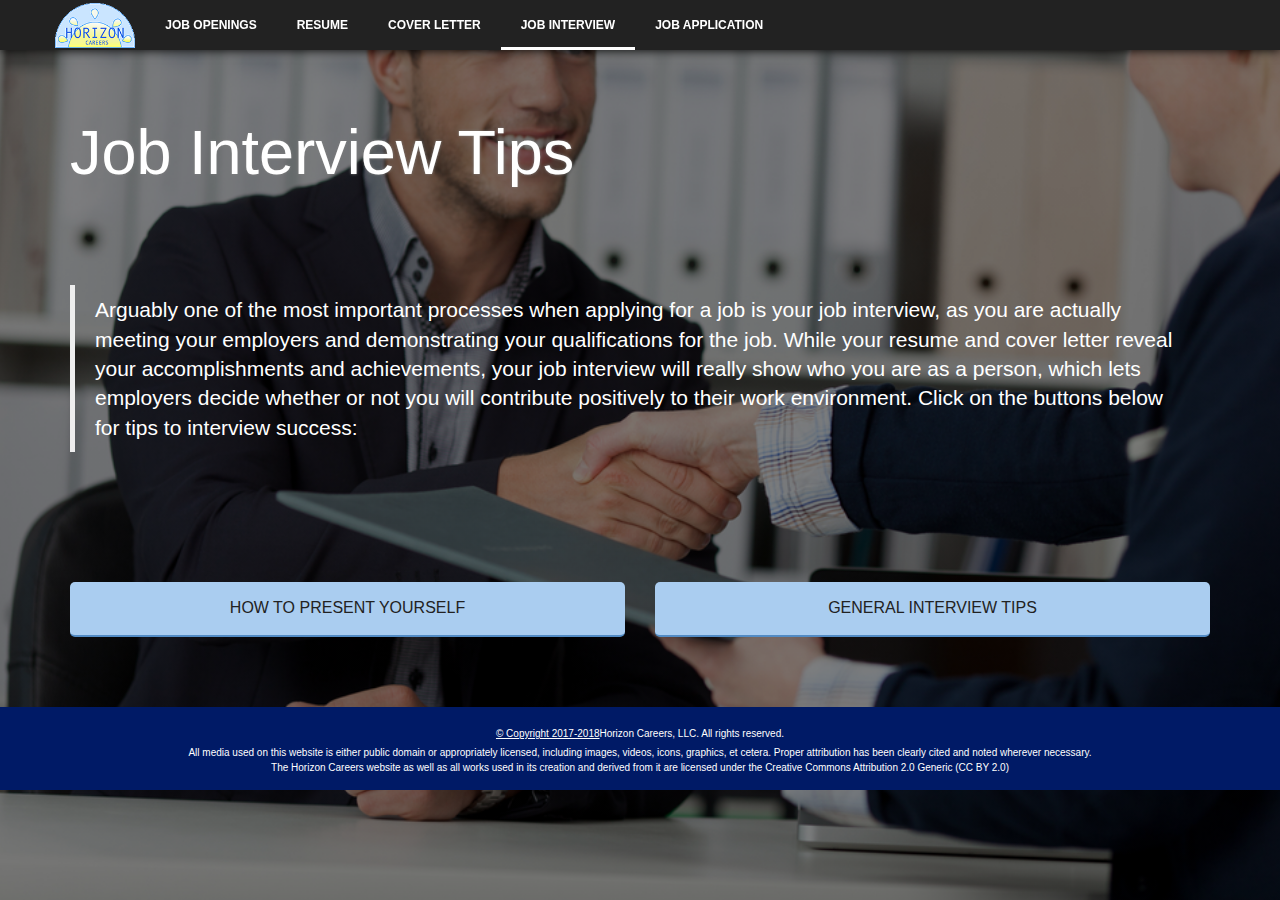
<file: interview.html>
<html>
<head>
  <!-- Required meta tags -->

<meta name="viewport" content="width=device-width,initial-scale=1,maximum-scale=1,user-scalable=no">
<meta http-equiv="X-UA-Compatible" content="IE=edge,chrome=1">
<meta name="HandheldFriendly" content="true">
  <meta charset="utf-8">
  <meta name="viewport" content="width=device-width, initial-scale=1, shrink-to-fit=no">
  <!-- Bootstrap CSS -->
  <link rel="stylesheet" href="https://maxcdn.bootstrapcdn.com/bootstrap/3.3.7/css/bootstrap.min.css">
  <link rel="stylesheet" href="style.css">
  <link rel="shortcut icon" href="favicon.ico" type="image/x-icon">
<link rel="icon" href="favicon.ico" type="image/x-icon">
  <title>Follow these tips, ace your job interviews.</title>
<style>

body {
  background-color:#222;
  background:linear-gradient(rgba(0,0,0,0.5), rgba(0,0,0,0.5)),url('images/interview-header.jpg');
  background-size:cover;
  background-repeat:no-repeat;
  background-attachment:fixed;
  background-position:top;
  color:white;
}
.header {
  background:transparent;
  color:white;
  text-shadow:0px 0px 3px gray;
}
@media screen and (max-width: 550px) {
  body {
    background-color:#222;
    background:linear-gradient(rgba(0,0,0,0.5), rgba(0,0,0,0.5)),url("images/interview-header-700.jpg");
    background-size:cover;
    background-repeat:no-repeat;
    background-attachment:fixed;
    background-position:top;
  }
}
@media screen and (min-width: 551px) {
  body {
    background-color:#222;
    background:linear-gradient(rgba(0,0,0,0.5), rgba(0,0,0,0.5)),url("images/interview-header.jpg");
    background-size:cover;
    background-repeat:no-repeat;
    background-attachment:fixed;
    background-position:top;
  }
}

</style>
</head>
<body>
  <nav class="navbar navbar-default navbar-fixed-top">
  <div class="container">
    <div class="navbar-header">
      <button type="button" class="navbar-toggle collapsed" data-toggle="collapse" data-target="#main-nav" aria-expanded="false">
        <span class="sr-only">Toggle navigation</span>
        <span class="icon-bar"></span>
        <span class="icon-bar"></span>
        <span class="icon-bar"></span>
      </button>
      <a href="index.html" class="navbar-brand"><img src="images/hclogo.png" alt="Horizon Careers"></a>
    </div>
    <div class="collapse navbar-collapse" id="main-nav">
      <ul class="nav navbar-nav">
        <li><a href="jobsearch.html" class="">Job Openings</a></li>
        <li><a href="resume.html" class="">Resume</a></li>
        <li><a href="coverletter.html" class="">Cover Letter</a></li>
        <li><a href="interview.html" class="active">Job Interview</a></li>
        <li><a href="application.html">Job Application</a></li>
      </ul>
    </div>
  </div>
</nav>
<!-- nav -->
<div class="jumbotron header">
  <div class="container">
  <h1>Job Interview Tips</h1>
</div>
</div>
   <div class="container-out q-intro">
    <div class="container">
      <blockquote class="quote-intro lead">Arguably one of the most important processes when applying for a job is your job interview, as you are actually meeting your employers and demonstrating your qualifications for the job. While your resume and cover letter reveal your accomplishments and achievements, your job interview will really show who you are as a person, which lets employers decide whether or not you will contribute positively to their work environment. Click on the buttons below for tips to interview success:</blockquote>
    </div>
  </div>
<div class="container-out" id="intro">
  <div class="container">
    <div class="row">
      <div class="col-lg-6"><a href="dress.html" class="btn">How to present yourself</a></div>
        <div class="col-lg-6"><a href="tips.html" class="btn">General Interview Tips</a></div>
    </div>
  </div>
</div>
<footer id="footer">
  <div class="container">
      <p><a href="copyright.html"> © Copyright 2017-2018</a>Horizon Careers, LLC. All rights reserved.</p>

    <p>All media used on this website is either public domain or appropriately licensed, including images, videos, icons, graphics, et cetera. Proper attribution has been clearly cited and noted wherever necessary. <br>The Horizon Careers website as well as all works used in its creation and derived from it are licensed under the  Creative Commons Attribution 2.0 Generic (CC BY 2.0)</p>
  </div>
</footer>
<!-- Optional JavaScript -->
<!-- jQuery first, then Popper.js, then Bootstrap JS -->
<script src="https://code.jquery.com/jquery-3.2.1.slim.min.js" integrity="sha384-KJ3o2DKtIkvYIK3UENzmM7KCkRr/rE9/Qpg6aAZGJwFDMVNA/GpGFF93hXpG5KkN" crossorigin="anonymous"></script>
<script src="https://maxcdn.bootstrapcdn.com/bootstrap/3.3.7/js/bootstrap.min.js"></script>

</body>
</html>
</file>
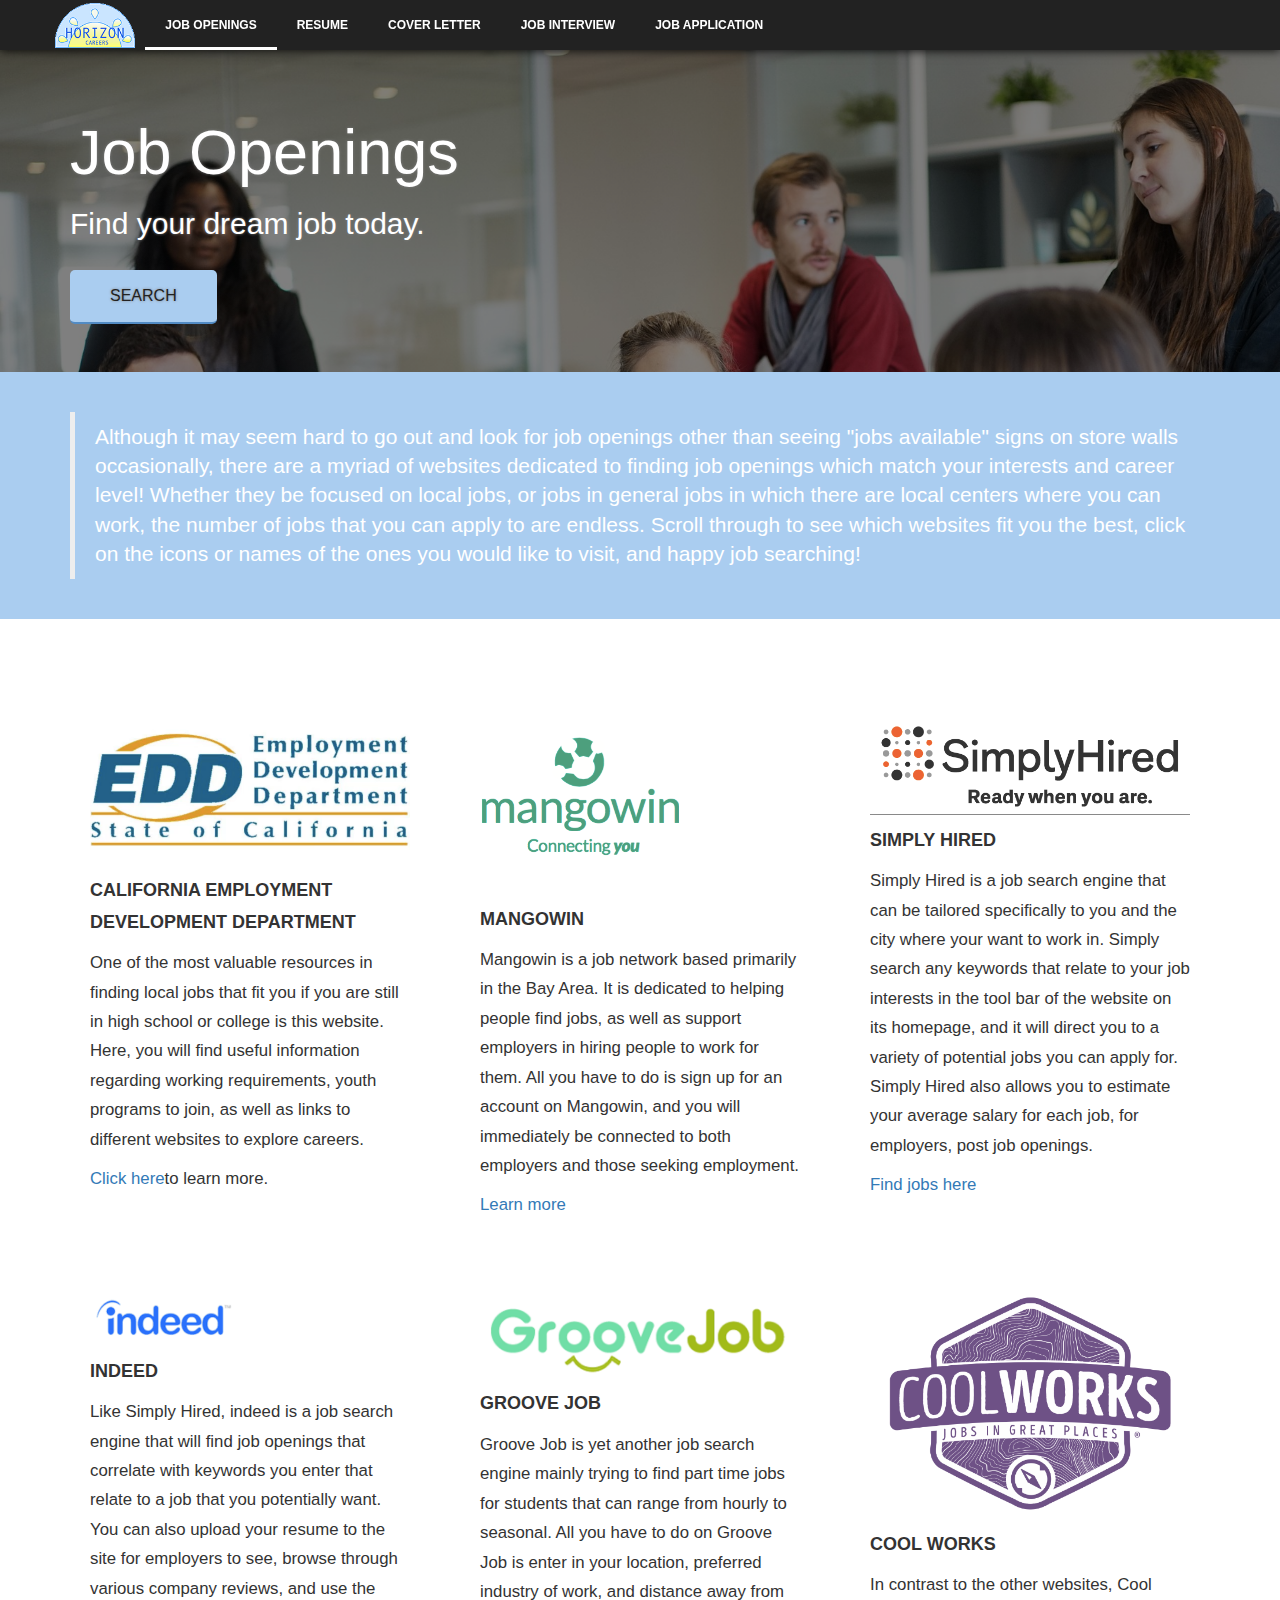
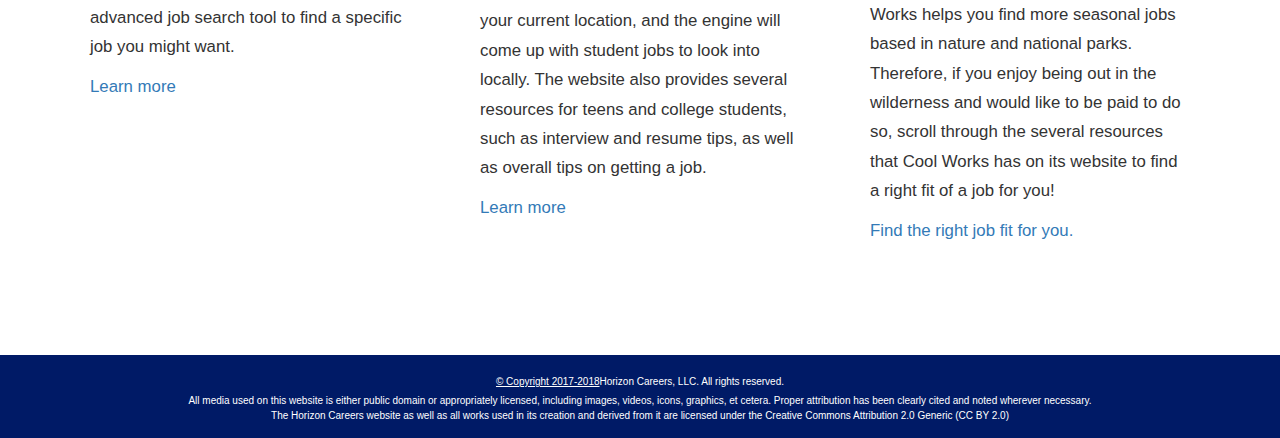
<file: jobsearch.html>
<html>
<head>
  <!-- Required meta tags -->

  <meta name="viewport" content="width=device-width,initial-scale=1,maximum-scale=1,user-scalable=no">
  <meta http-equiv="X-UA-Compatible" content="IE=edge,chrome=1">
  <meta name="HandheldFriendly" content="true">
  <meta charset="utf-8">
  <meta name="viewport" content="width=device-width, initial-scale=1, shrink-to-fit=no">
  <!-- Bootstrap CSS -->
  <link rel="stylesheet" href="https://maxcdn.bootstrapcdn.com/bootstrap/3.3.7/css/bootstrap.min.css">
  <link rel="stylesheet" href="style.css">
  <link rel="shortcut icon" href="favicon.ico" type="image/x-icon">
<link rel="icon" href="favicon.ico" type="image/x-icon">
  <title>Horizon Careers</title>
    <style>

  #intro {
    background:white;
  }
  #pt1 {
    background:#001a66;
    color:white;
  }
  #pt2 {
    background:#e6ffff;
  }
  #pt3 {
    background:#222;
    color:white;
  }
  #final {
    background:white;
  }
  .header {
    background:linear-gradient(rgba(0,0,0,0.5), rgba(0,0,0,0.5)),url('images/workplace-header-1920.jpg');
    background-size:cover;
    background-repeat:no-repeat;
    background-attachment:fixed;
    background-position:bottom;
    color:white;
    text-shadow:0px 0px 3px gray;
  }
#job-ops {
  background:white;
}
@media screen and (max-width: 450px) {
  .header {
    background:linear-gradient(rgba(0,0,0,0.5), rgba(0,0,0,0.5)),url('images/workplace-header-700.jpg');
    background-size:cover;
    background-repeat:no-repeat;
    background-attachment:fixed;
    background-position:bottom;
  }
}

@media screen and (min-width: 450px) and (max-width: 1200px) {
  .header {
    background:linear-gradient(rgba(0,0,0,0.5), rgba(0,0,0,0.5)),url('images/workplace-header-1500.jpg');
    background-size:cover;
    background-repeat:no-repeat;
    background-attachment:fixed;
    background-position:bottom;
  }
}
@media screen and (min-width: 1200px) {
  .header {
    background:linear-gradient(rgba(0,0,0,0.5), rgba(0,0,0,0.5)),url('images/workplace-header-1920.jpg');
    background-size:cover;
    background-repeat:no-repeat;
    background-attachment:fixed;
    background-position:bottom;
  }
}
  </style>
</head>
<body>
  <nav class="navbar navbar-default navbar-fixed-top">
  <div class="container">
    <div class="navbar-header">
      <button type="button" class="navbar-toggle collapsed" data-toggle="collapse" data-target="#main-nav" aria-expanded="false">
        <span class="sr-only">Toggle navigation</span>
        <span class="icon-bar"></span>
        <span class="icon-bar"></span>
        <span class="icon-bar"></span>
      </button>
      <a href="index.html" class="navbar-brand"><img src="images/hclogo.png" alt="Horizon Careers"></a>
    </div>
    <div class="collapse navbar-collapse" id="main-nav">
      <ul class="nav navbar-nav">
        <li><a href="jobsearch.html" class="active">Job Openings</a></li>
        <li><a href="resume.html" class="">Resume</a></li>
        <li><a href="coverletter.html" class="">Cover Letter</a></li>
        <li><a href="interview.html" class="">Job Interview</a></li>
        <li><a href="application.html">Job Application</a></li>
      </ul>
    </div>
  </div>
</nav>
<!-- nav -->
<div class="jumbotron header">
  <div class="container">
    <h1>Job Openings</h1>
    <h2>Find your dream job today.</h2>
    <a href="#job-ops" class="btn btn-lg">Search</a>
  </div>
</div>
<div class="container-out q-intro">
  <div class="container">
    <blockquote class="quote-intro lead">
  Although it may seem hard to go out and look for job openings other than seeing "jobs available" signs on store walls occasionally, there are a myriad of websites dedicated to finding job openings which match your interests and career level! Whether they be focused on local jobs, or jobs in general jobs in which there are local centers where you can work, the number of jobs that you can apply to are endless. Scroll through to see which websites fit you the best, click on the icons or names of the ones you would like to visit, and happy job searching!</blockquote>
</div>
</div>
<div class="container-out" id="job-ops">
  <div class="container">
  <div class="row">
    <div class="col-lg-4 col-md-4">
      <div class="job-op">
        <img src="images/edd.png" class="img-responsive">
        <h4>CALIFORNIA EMPLOYMENT DEVELOPMENT DEPARTMENT</h4>
        <p>One of the most valuable resources in finding local jobs that fit you if you are still in high school or college is this website. Here, you will find useful information regarding working requirements, youth programs to join, as well as links to different websites to explore careers.</p>
        <p></p>
        <p><a href="http://www.edd.ca.gov/Jobs_and_Training/Services_for_Youth.htm">Click here</a>to learn more.</p>
      </div>
    </div>
  <div class="col-lg-4 col-md-4">
    <div class="job-op">
      <img src="images/mangowin.png" class="img-responsive">
      <h4>MANGOWIN</h4>
      <p>Mangowin is a job network based primarily in the Bay Area. It is dedicated to helping people find jobs, as well as support employers in hiring people to work for them. All you have to do is sign up for an account on Mangowin, and you will immediately be connected to both employers and those seeking employment.</p>
      <p><a href="https://www.mangowin.com/">Learn more</a></p>
      </div>
    </div>
<div class="col-lg-4 col-md-4">
  <div class="job-op">
<img src="images/simply.png" class="img-responsive">
    <h4>SIMPLY HIRED</h4>
    <p>Simply Hired is a job search engine that can be tailored specifically to you and the city where your want to work in. Simply search any keywords that relate to your job interests in the tool bar of the website on its homepage, and it will direct you to a variety of potential jobs you can apply for. Simply Hired also allows you to estimate your average salary for each job, for employers, post job openings.</p>
<p><a href="https://www.simplyhired.com/">Find jobs here</a></p>
  </div>
</div>
  <div class="col-lg-4 col-md-4">
    <div class="job-op">
      <img src="images/indeed.png" class="img-responsive">
      <h4>INDEED</h4>
        <p>Like Simply Hired, indeed is a job search engine that will find job openings that correlate with keywords you enter that relate to a job that you potentially want. You can also upload your resume to the site for employers to see, browse through various company reviews, and use the advanced job search tool to find a specific job you might want.</p>
<p><a href="https://www.indeed.com/">Learn more</a></p>
</div>
</div>
<div class="col-lg-4 col-md-4">
  <div class="job-op">
    <img src="images/groove.png" class="img-responsive">
  <h4>GROOVE JOB</h4>
  <p>Groove Job is yet another job search engine mainly trying to find part time jobs for students that can range from hourly to seasonal. All you have to do on Groove Job is enter in your location, preferred industry of work, and distance away from your current location, and the engine will come up with student jobs to look into locally. The website also provides several resources for teens and college students, such as interview and resume tips, as well as overall tips on getting a job.</p>
<p><a href="https://www.groovejob.com/">Learn more</a></p>
</div>
</div>
<div class="col-lg-4 col-md-4">
  <div class="job-op">
    <img src="images/coolworks.png" class="img-responsive">
    <h4>COOL WORKS</h4>
    <p>In contrast to the other websites, Cool Works helps you find more seasonal jobs based in nature and national parks. Therefore, if you enjoy being out in the wilderness and would like to be paid to do so, scroll through the several resources that Cool Works has on its website to find a right fit of a job for you! </p>
    <p><a href="https://www.coolworks.com/">Find the right job fit for you.</a></p>
    </div></div>
</div></div>
</div>

<footer id="footer">
  <div class="container">
      <p><a href="copyright.html"> © Copyright 2017-2018</a>Horizon Careers, LLC. All rights reserved.</p>

    <p>All media used on this website is either public domain or appropriately licensed, including images, videos, icons, graphics, et cetera. Proper attribution has been clearly cited and noted wherever necessary. <br>The Horizon Careers website as well as all works used in its creation and derived from it are licensed under the  Creative Commons Attribution 2.0 Generic (CC BY 2.0)</p>
  </div>
</footer>
<!-- Optional JavaScript -->
<!-- jQuery first, then Popper.js, then Bootstrap JS -->
<script src="https://code.jquery.com/jquery-3.2.1.slim.min.js" integrity="sha384-KJ3o2DKtIkvYIK3UENzmM7KCkRr/rE9/Qpg6aAZGJwFDMVNA/GpGFF93hXpG5KkN" crossorigin="anonymous"></script>
<script src="https://maxcdn.bootstrapcdn.com/bootstrap/3.3.7/js/bootstrap.min.js"></script>

</body>
</html>
</file>
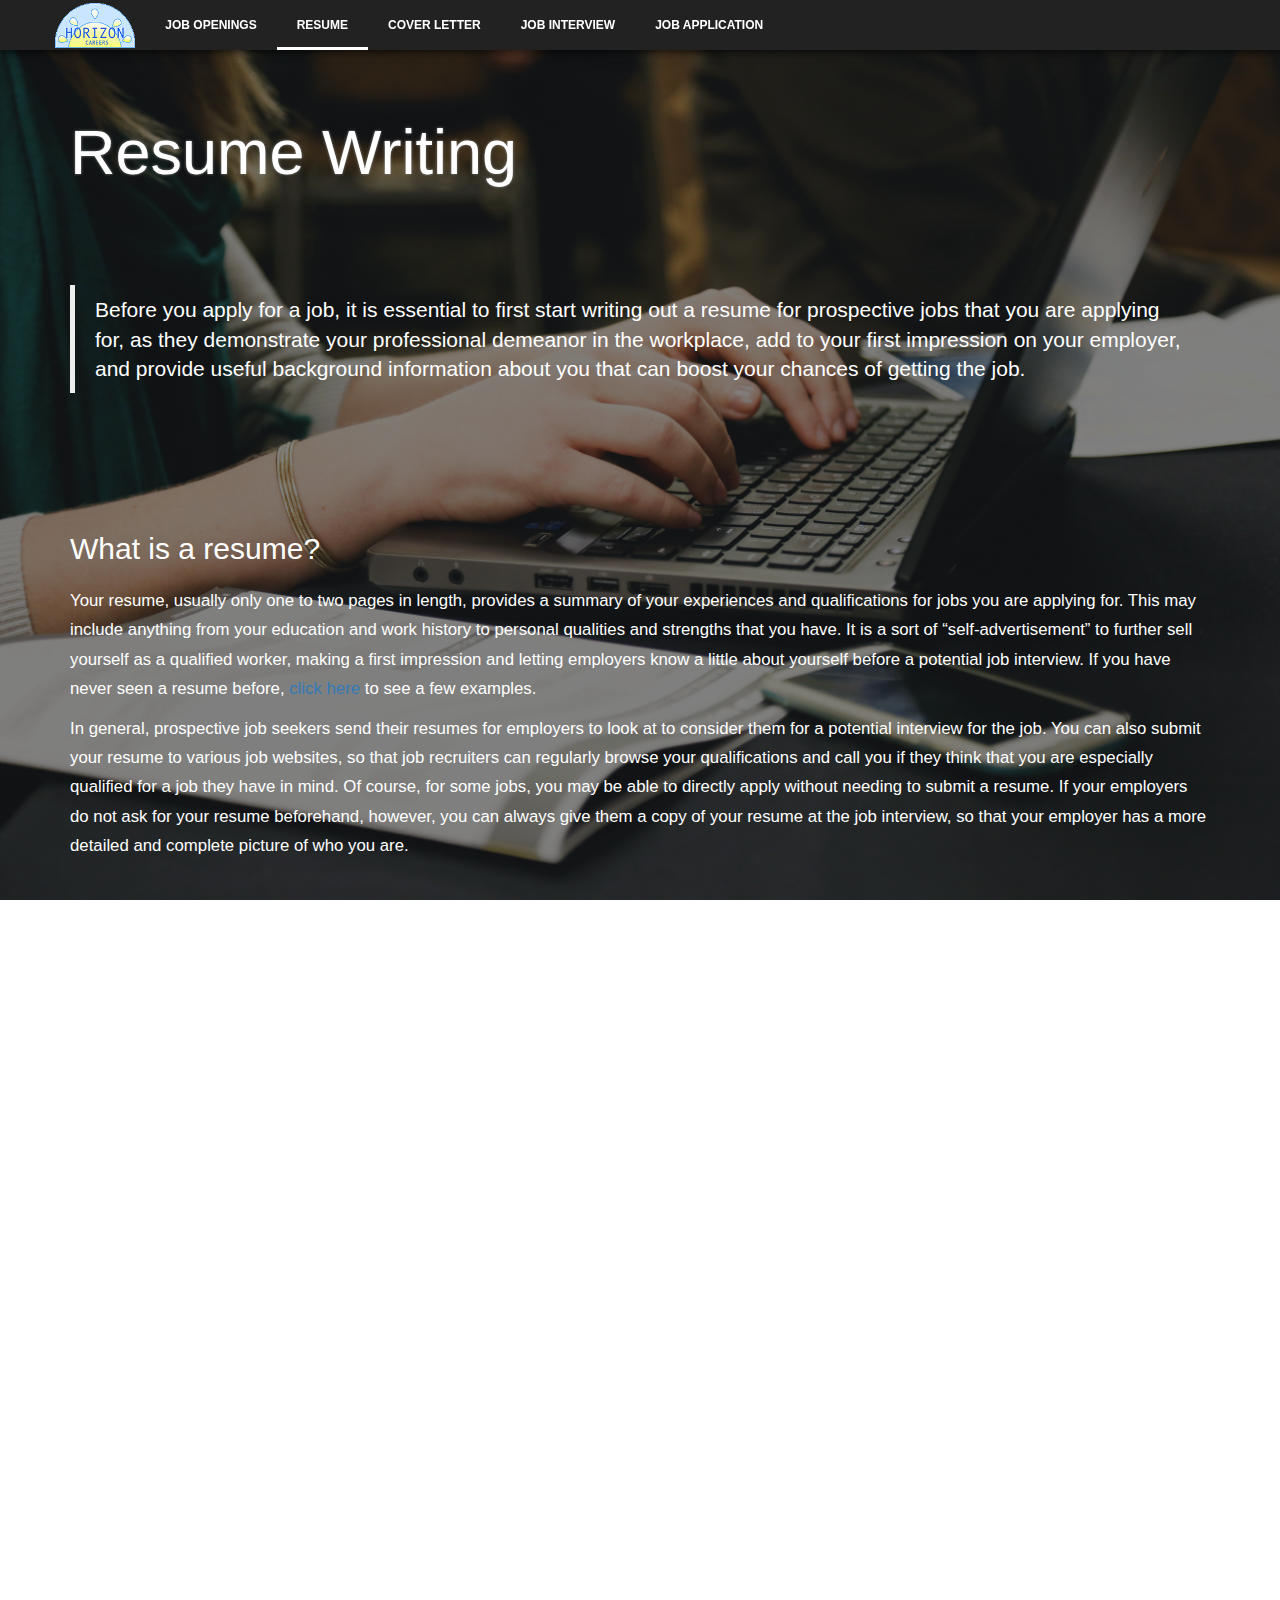
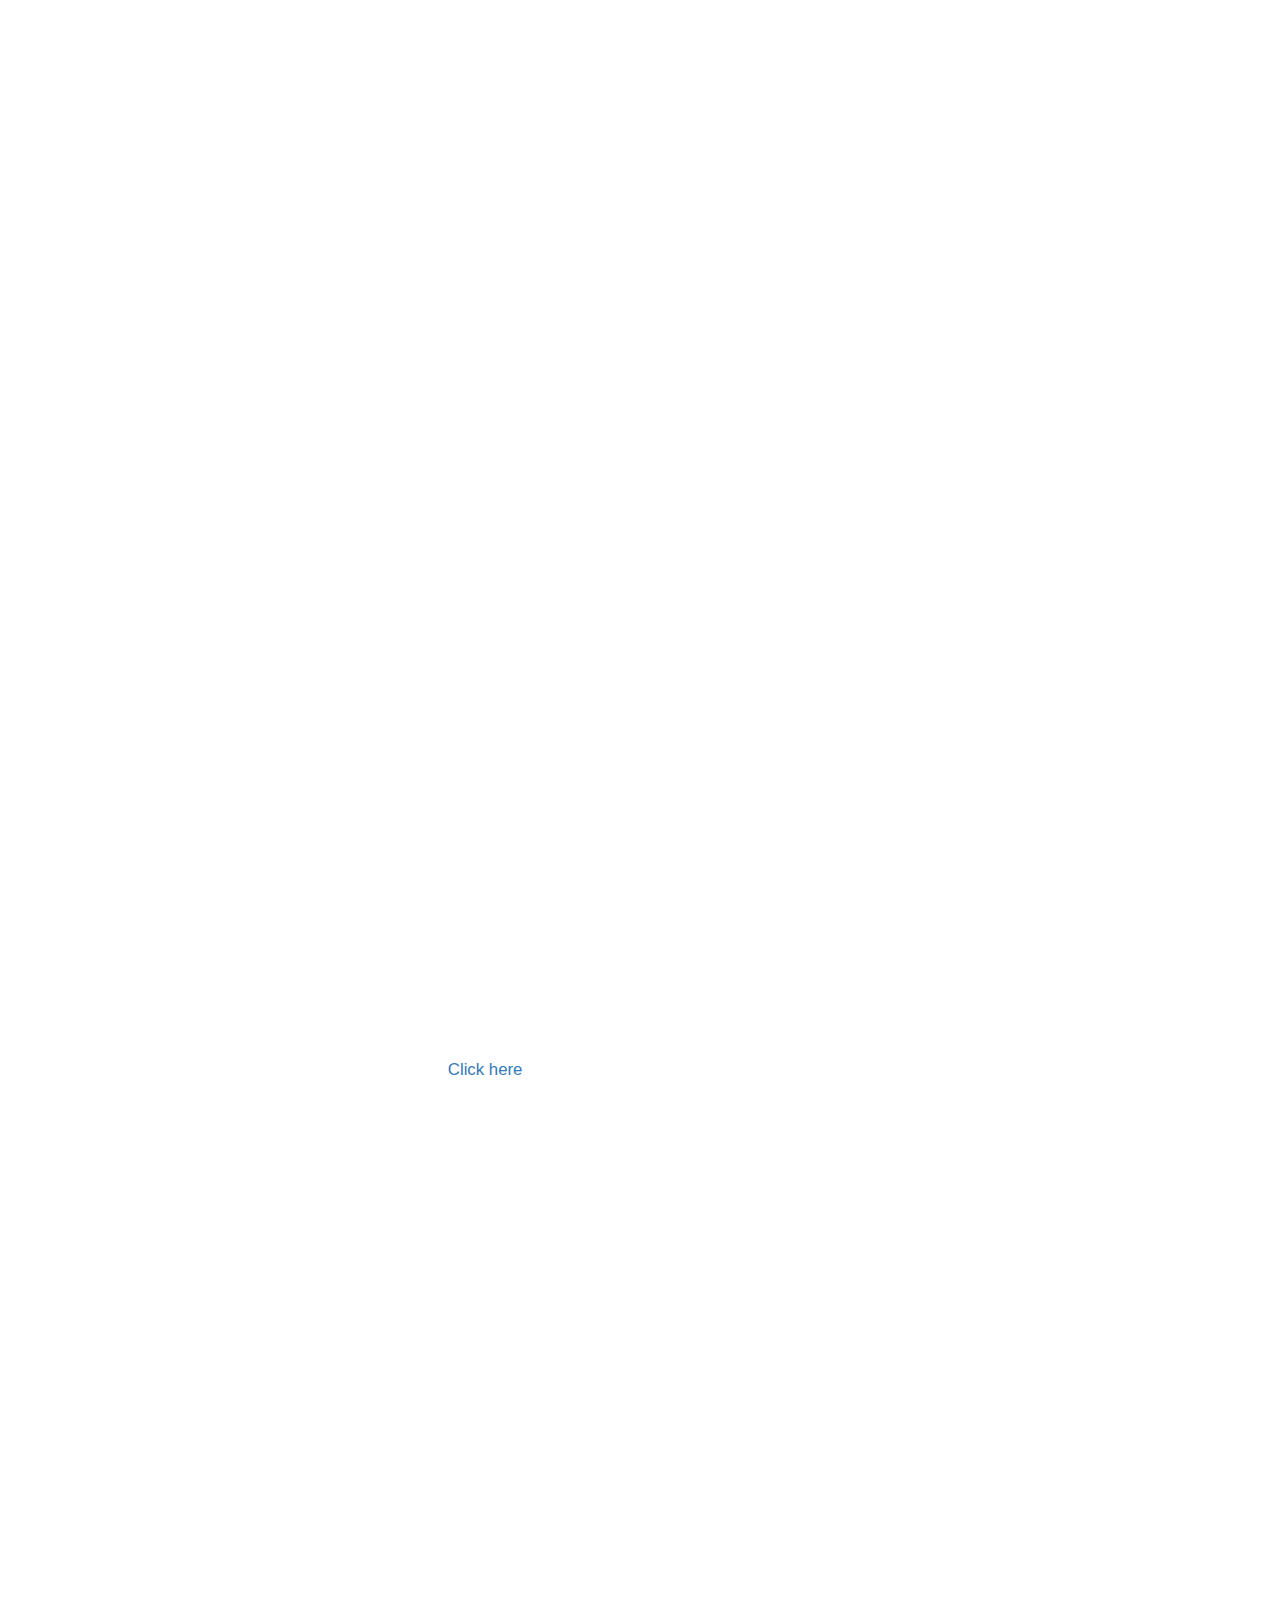
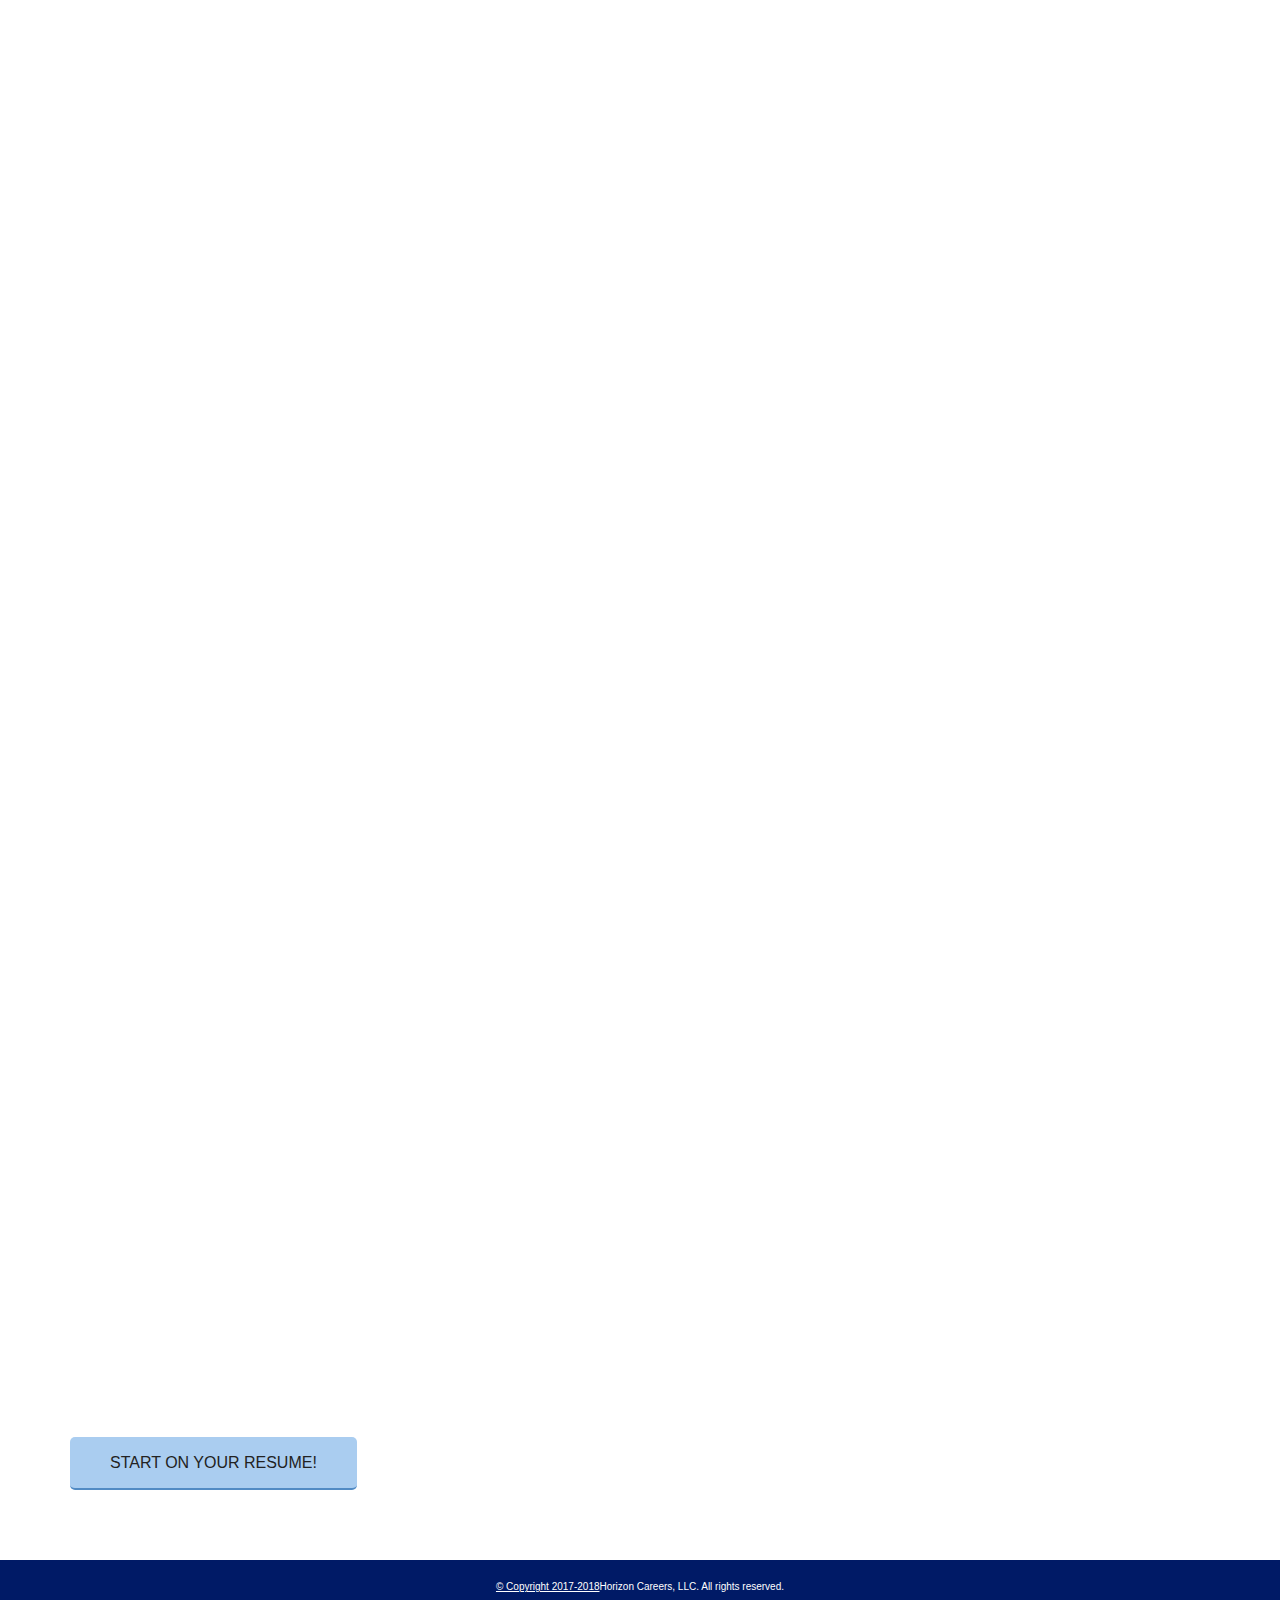
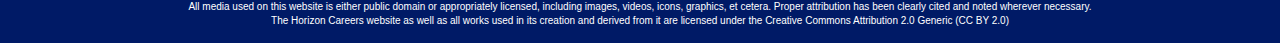
<file: resume.html>
<html>
<head>
  <!-- Required meta tags -->

<meta name="viewport" content="width=device-width,initial-scale=1,maximum-scale=1,user-scalable=no">
<meta http-equiv="X-UA-Compatible" content="IE=edge,chrome=1">
<meta name="HandheldFriendly" content="true">
  <meta charset="utf-8">
  <meta name="viewport" content="width=device-width, initial-scale=1, shrink-to-fit=no">
  <!-- Bootstrap CSS -->
  <link rel="stylesheet" href="https://maxcdn.bootstrapcdn.com/bootstrap/3.3.7/css/bootstrap.min.css">
  <link rel="stylesheet" href="style.css">
  <link rel="shortcut icon" href="favicon.ico" type="image/x-icon">
<link rel="icon" href="favicon.ico" type="image/x-icon">
  <title>Resume Writing</title>
  <style>
  body {
    background-color:#222;
    background:linear-gradient(rgba(0,0,0,0.5), rgba(0,0,0,0.5)),url('images/coverletter-header.jpg');
    background-size:cover;
    background-repeat:no-repeat;
    background-attachment:fixed;
    background-position:30%;
    color:white;
  }
  .header {
    background:transparent;
    color:white;
    text-shadow:0px 0px 3px gray;
  }
  @media screen and (max-width: 450px) {
    body {
      background-color:#222;
      background:linear-gradient(rgba(0,0,0,0.5), rgba(0,0,0,0.5)),url('images/coverletter-header-700.jpg');
      background-size:cover;
      background-repeat:no-repeat;
      background-attachment:fixed;
      background-position:30%;
    }
  }
  @media screen and (max-width: 451px) and (max-width: 1200px) {
    body {
      background-color:#222;
      background:linear-gradient(rgba(0,0,0,0.5), rgba(0,0,0,0.5)),url('images/coverletter-header-1500.jpg');
      background-size:cover;
      background-repeat:no-repeat;
      background-attachment:fixed;
      background-position:30%;
    }
  }
  @media screen and (min-width: 1200px) {
    body {
      background-color:#222;
      background:linear-gradient(rgba(0,0,0,0.5), rgba(0,0,0,0.5)),url('images/coverletter-header.jpg');
      background-size:cover;
      background-repeat:no-repeat;
      background-attachment:fixed;
      background-position:30%;
    }
  }

  </style>
</head>
<body>
  <nav class="navbar navbar-default navbar-fixed-top">
  <div class="container">
    <div class="navbar-header">
      <button type="button" class="navbar-toggle collapsed" data-toggle="collapse" data-target="#main-nav" aria-expanded="false">
        <span class="sr-only">Toggle navigation</span>
        <span class="icon-bar"></span>
        <span class="icon-bar"></span>
        <span class="icon-bar"></span>
      </button>
      <a href="index.html" class="navbar-brand"><img src="images/hclogo.png" alt="Horizon Careers"></a>
    </div>
    <div class="collapse navbar-collapse" id="main-nav">
      <ul class="nav navbar-nav">
        <li><a href="jobsearch.html" class="">Job Openings</a></li>
        <li><a href="resume.html" class="active">Resume</a></li>
        <li><a href="coverletter.html" class="">Cover Letter</a></li>
        <li><a href="interview.html" class="">Job Interview</a></li>
        <li><a href="application.html">Job Application</a></li>
      </ul>
    </div>
  </div>
</nav>
<!-- nav -->
<div class="jumbotron header">
  <div class="container">
    <h1>Resume Writing</h1>
  </div>
</div>
<div class="container-out q-intro">
  <div class="container">
    <blockquote class="lead">Before you apply for a job, it is essential to first start writing out a resume for prospective jobs that you are applying for, as they demonstrate your professional demeanor in the workplace, add to your first impression on your employer, and provide useful background information about you that can boost your chances of getting the job. </blockquote>
  </div>
</div>
<div class="container-out" id="intro">
  <div class="container">
    <h2>What is a resume?</h2>
    <p>Your resume, usually only one to two pages in length, provides a summary of your experiences and qualifications for jobs you are applying for. This may include anything from your education and work history to personal qualities and strengths that you have. It is a sort of “self-advertisement” to further sell yourself as a qualified worker, making a first impression and letting employers know a little about yourself before a potential job interview. If you have never seen a resume before, <a href="template.html">click here</a> to see a few examples.</p>
<p>In general, prospective job seekers send their resumes for employers to look at to consider them for a potential interview for the job. You can also submit your resume to various job websites, so that job recruiters can regularly browse your qualifications and call you if they think that you are especially qualified for a job they have in mind.
Of course, for some jobs, you may be able to directly apply without needing to submit a resume. If your employers do not ask for your resume beforehand, however, you can always give them a copy of your resume at the job interview, so that your employer has a more detailed and complete picture of who you are. </p>
</div>
</div>
<div class="container-out" id="pt1">
  <div class="container">
<h2>Build your resume:</h2>
<h3>Part 1: Preparation</h3>
<div class="row">
  <div class="col-lg-7 col-md-7">
<h4>Brainstorm accomplishments, activities, and personal strengths you would like to highlight to a future employer
</h4>
<p>To start on building your resume, first figure out what you would like to put on: sit down somewhere and write down all of your life experiences. Then, sort them out into its basic categories: education, work experience, volunteer experience, awards and honors and organize them onto a separate page.
</p>
<p>If you would like to include other information about yourself, you can also add a “skills” or “personal qualities” section of the resume, below the other categories. In addition, if you are applying to a specific job, you may also want to write a purpose statement as to why you are applying or a brief summary of yourself at the top.
</div>
<div class="col-lg-7 col-md-7">
<h4>Choose your resume format</h4>
<p>Prior to entering your personal information onto a resume template or any document, first plan out what resume format you would like to have. There are a myriad of resume types, such as chronological, functional, combination, and targeted, which place different emphasis on the variety of categories of resume information. Of course, if you feel like none of these formats suits you, feel free to either combine or mix them together or formulate your own format of organizing information yourself. </p>
<p>Chronological resumes, the most commonly used and basic type of resume, lists your work history and other experiences and awards in chronological order, with the most recent being at the top and least recent work at the bottom.
</p>
<p>Functional resumes tend to focus on one’s experiences outside of work and skills first. Unlike chronological resumes, specific dates and work history are less emphasized. If you have not had held a job before and are still in school, you can always include extracurricular involvement and volunteer experience here.
</p>
<p>Combination resumes mix the elements of chronological and functional resumes: both work history and skills and experience are equally featured to the employer. If your experiences, skills, and work history, align well, you can use this type of resume to really tell a coherent and cohesive story about your career path to your employer.
</p>
<p>Targeted resumes specifically aim to fit the description of a certain job or position. The information in these types of resumes, which can include anything from a job objective to personal strengths, are tailored to mirror a job’s requirements and qualifications.
</p>
</div>
<div class="col-lg-7 col-md-7">
<h4>Organize your information</h4>
<p>After choosing your resume format, it’s time to start organizing the information you would like to include accordingly. Rank your brainstormed information chronologically, or from most to least important, on a separate document or sheet of paper. Then, you can officially begin writing your resume.
</p>
</div>
</div>
</div>
</div>
<div class="container-out" id="pt2">
<div class="container">
<h3>Part 2: Writing</h3>
<div class="row">
  <div class="col-lg-7 col-md-7">
<h4>Browse example resumes or find an online template </h4>
<p>The best way to begin actually formulating your resume is to see examples or to enter in your personal information in a resume template. <a href="template.html">Click here</a> to see example resumes for inspiration, each with their own pros and cons. In general, try to keep you resume simple and concise, so that it looks professional and is an easy read for employers.
</p>
<p>The example resumes are also downloadable, so you can find which formats you like the most and use them as resume templates. Simply change the basic information in the examples with your personal information. If none of the templates fits your personal style, you can always look up templates online, on various resume websites, as well. Sites such as the Muse, the Balance, and Monster have plenty of different templates to choose from.
</p>
</div>
<div class="col-lg-7 col-md-7">
<h4>Enter in information based on the jobs you are applying for </h4>
<p>Based on the type of resume you choose, enter in all relevant information that you brainstormed earlier and would like employers to know about. Make sure that you summarize all of your information concisely and clearly - no one wants to read repetitive information, especially employers, who may be going over dozens of resumes a day.
</p>
</div>
</div>
</div>
</div>
<div class="container-out" id="pt3">
<div class="container">
<h3>Part 3: Polishing</h3>
<div class="row">
  <div class="col-lg-7 col-md-7">
<h4>Format your resume information</h4>
<p>When you are finished with the meat of your resume, there will still be a little bit of polishing needed to attract employers to it.
</p>
<p>First of all, try the very hardest to limit your resume to one page. If not, keep it at two maximum. Most likely, there will be activities or experiences that you have included in it that may not be very impressive or relevant to the job you are applying for. If you are not proud of anything you have put in your resume or do not think it will help, just take it off and favor the brevity.
</p>
<p>As for fonts, aim to keep them as simple as possible and as legible as possible. Don’t make your employers strain at too flowery or small font. Although you name and other headers should be considerably larger, a solid font size for the bulk of your resume is anywhere from 10 to 12, while example fonts you can use are Times New Roman, Cambria, or Calibri.
</p>
<p>Check that all elements of your resume are cohesive. This would mean that you have the same font throughout and same sizes per type of information (i.e. 50 for headers, 11 for experiences and skills). Double check that how you format your dates and descriptions are the same, such as including only years for all work history, or bolding all company names.
</p>
</div>
<div class="col-lg-7 col-md-7">
<h4>Proofread and check your resume</h4>
<p>Here is a basic checklist of information you should include in your resume:
</p>
<ul>
<li>Identification: Your name at the top; contact information - phone number, email, etc.; address
</li>
<li>Experience: summary of accomplishments, responsibilities, jobs or other positions held before
</li>
<li>Education</li>
</ul>
<p>Depending on what job you are applying for and what resume format you intend to use, there should be some other information included in your resume as well.

In addition, make sure that you have no grammar or spelling errors and that all of your information is accurate and can be backed up by other people.

</p>
</div>
</div>
</div>
</div>
<div class="container-out" id="final">
<div class="container">
<h4>Ask others to look over your resume </h4>
<p>After you first proofread and polish your resume, ask friends, family, or other professionals you are acquainted with to read over your resume and to give you tips on how it improve it. Chances are, they already have ample experience writing and seeing resumes and will not be short of advice on how you can better it and seem the most qualified to employers. In addition, they know your personal background and traits and may be able to offer qualities and accomplishments that you haven’t thought of to put on your resume.
</p>
</div>
<div class="container">
  <a href="template.html" class="btn btn-lg">Start on your resume!</a>
</div>
</div>

<footer id="footer">
  <div class="container">
      <p><a href="copyright.html"> © Copyright 2017-2018</a>Horizon Careers, LLC. All rights reserved.</p>

    <p>All media used on this website is either public domain or appropriately licensed, including images, videos, icons, graphics, et cetera. Proper attribution has been clearly cited and noted wherever necessary. <br>The Horizon Careers website as well as all works used in its creation and derived from it are licensed under the  Creative Commons Attribution 2.0 Generic (CC BY 2.0)</p>
  </div>
</footer>
<!-- Optional JavaScript -->
<!-- jQuery first, then Popper.js, then Bootstrap JS -->
<script src="https://code.jquery.com/jquery-3.2.1.slim.min.js" integrity="sha384-KJ3o2DKtIkvYIK3UENzmM7KCkRr/rE9/Qpg6aAZGJwFDMVNA/GpGFF93hXpG5KkN" crossorigin="anonymous"></script>
<script src="https://maxcdn.bootstrapcdn.com/bootstrap/3.3.7/js/bootstrap.min.js"></script>

</body>
</html>
</file>
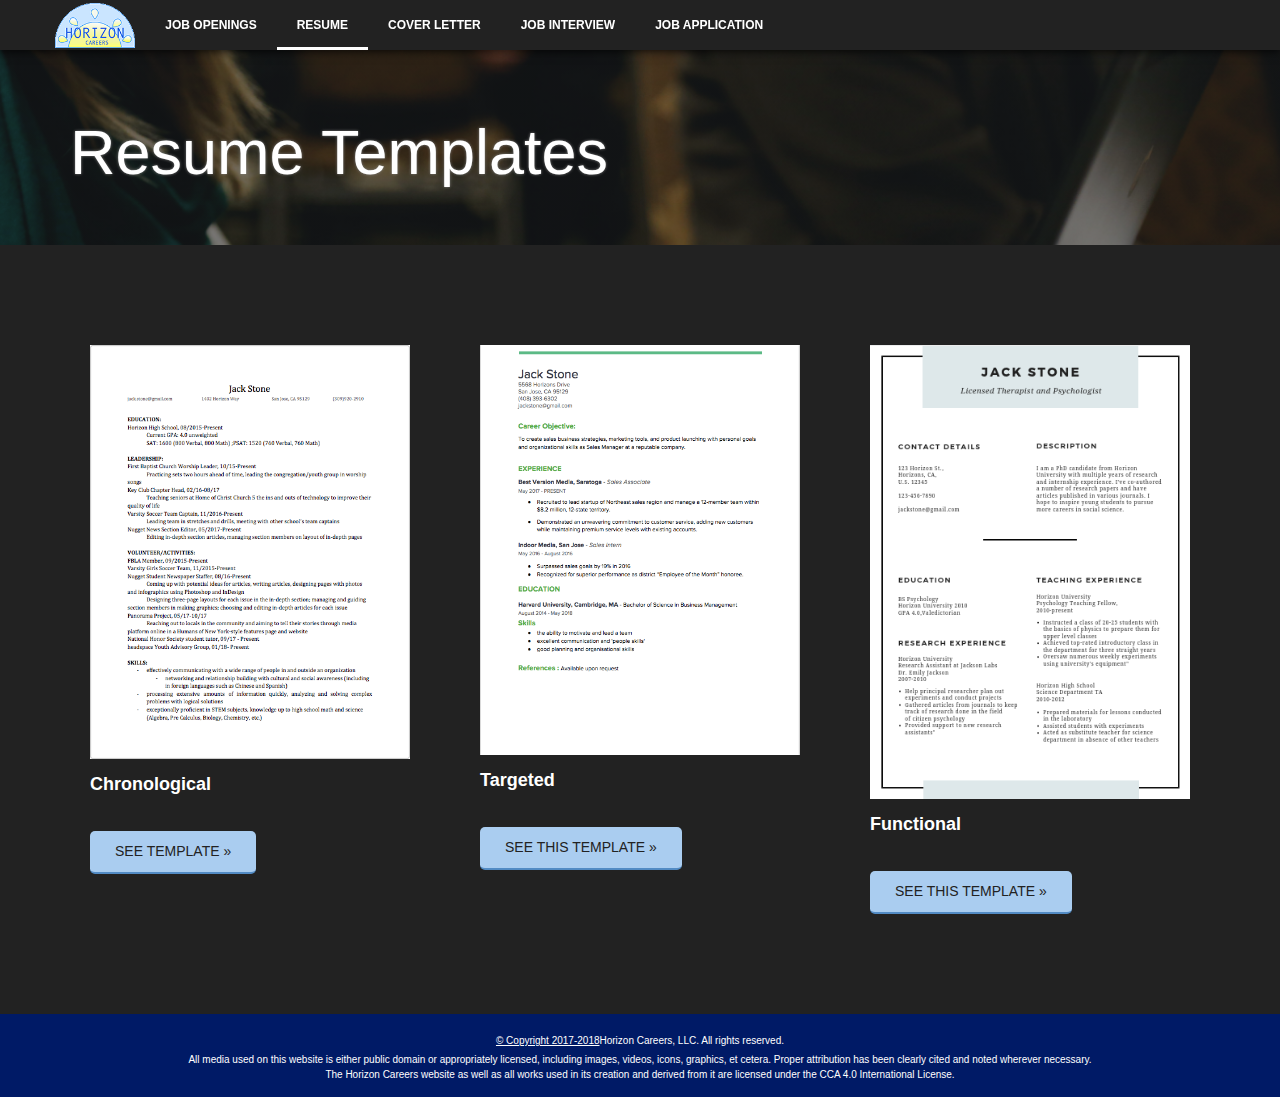
<file: template.html>
<!DOCTYPE html>
<html lang="en">
<head>
  <!-- Required meta tags -->

<meta name="viewport" content="width=device-width,initial-scale=1,maximum-scale=1,user-scalable=no">
<meta http-equiv="X-UA-Compatible" content="IE=edge,chrome=1">
<meta name="HandheldFriendly" content="true">
  <meta charset="utf-8">
  <meta name="viewport" content="width=device-width, initial-scale=1, shrink-to-fit=no">
  <!-- Bootstrap CSS -->
  <link rel="stylesheet" href="https://maxcdn.bootstrapcdn.com/bootstrap/3.3.7/css/bootstrap.min.css">
  <link rel="stylesheet" href="style.css">
  <title>Resume Templates</title>
  <style>

  #tem {
    background:#222;
    color:white;
  }
  .header {
    background:linear-gradient(rgba(0,0,0,0.5), rgba(0,0,0,0.5)),url('images/interview-header.jpg');
    background-size:cover;
    background-repeat:no-repeat;
    background-attachment:fixed;
    background-position:bottom;
    color:white;
    text-shadow:0px 0px 3px gray;
  }
  @media screen and (max-width: 450px) {
    .header {
      background:linear-gradient(rgba(0,0,0,0.5), rgba(0,0,0,0.5)),url('images/coverletter-header-700.jpg');
      background-size:cover;
      background-repeat:no-repeat;
      background-attachment:fixed;
      background-position:bottom;
      color:white;
      text-shadow:0px 0px 3px gray;
    }
  }
  @media screen and (max-width: 451px) and (max-width: 1200px) {
    .header {
      background:linear-gradient(rgba(0,0,0,0.5), rgba(0,0,0,0.5)),url('images/coverletter-header-1500.jpg');
      background-size:cover;
      background-repeat:no-repeat;
      background-attachment:fixed;
      background-position:bottom;
      color:white;
      text-shadow:0px 0px 3px gray;
    }
  }
  @media screen and (min-width: 1200px) {
    .header {
      background:linear-gradient(rgba(0,0,0,0.5), rgba(0,0,0,0.5)),url('images/coverletter-header.jpg');
      background-size:cover;
      background-repeat:no-repeat;
      background-attachment:fixed;
      background-position:bottom;
      color:white;
      text-shadow:0px 0px 3px gray;
    }
  }
  </style>
</head>
<body>
  <nav class="navbar navbar-default navbar-fixed-top">
  <div class="container">
    <div class="navbar-header">
      <button type="button" class="navbar-toggle collapsed" data-toggle="collapse" data-target="#main-nav" aria-expanded="false">
        <span class="sr-only">Toggle navigation</span>
        <span class="icon-bar"></span>
        <span class="icon-bar"></span>
        <span class="icon-bar"></span>
      </button>
      <a href="index.html" class="navbar-brand"><img src="images/hclogo.png" alt="Horizon Careers"></a>
    </div>
    <div class="collapse navbar-collapse" id="main-nav">
      <ul class="nav navbar-nav">
        <li><a href="jobsearch.html" class="">Job Openings</a></li>
        <li><a href="resume.html" class="active">Resume</a></li>
        <li><a href="coverletter.html" class="">Cover Letter</a></li>
        <li><a href="interview.html" class="">Job Interview</a></li>
        <li><a href="application.html">Job Application</a></li>
      </ul>
    </div>
  </div>
</nav>
<div class="jumbotron header">
  <div class="container">
  <h1>Resume Templates</h1>
  </div>
</div>
<div class="container-out" id="tem">
  <div class="container">
  <div class="row">
    <div class="col-lg-4 col-md-4">
      <div class="job-op">
        <img src="templates/first-resume.png" class="img-responsive">
        <h4>Chronological</h4>
        <a href="templates/firstresume.pdf" class="btn btn-default btn-sm">See template »</a>
      </div>
    </div>
    <div class="col-lg-4 col-md-4">
      <div class="job-op">
        <img src="templates/resume.png" class="img-responsive">
        <h4>Targeted</h4>
        <a href="templates/resume.pdf" class="btn btn-default btn-sm">See this template »</a>
        </div>
      </div>
      <div class="col-lg-4 col-md-4">
      <div class="job-op">
        <img src="templates/thirdresume.png" class="img-responsive">
        <h4>Functional</h4>
        <a href="templates/White-Minimal-Scholarship-Resume.pdf" class="btn btn-default btn-sm">See this template »</a>
        </div>
      </div>
  </div>
</div>
</div>

<footer id="footer">
  <div class="container">
      <p><a href="copyright.html"> © Copyright 2017-2018</a>Horizon Careers, LLC. All rights reserved.</p>

    <p>All media used on this website is either public domain or appropriately licensed, including images, videos, icons, graphics, et cetera. Proper attribution has been clearly cited and noted wherever necessary. <br>The Horizon Careers website as well as all works used in its creation and derived from it are licensed under the CCA 4.0 International License.</p>
  </div>
</footer>
<script src="https://code.jquery.com/jquery-3.2.1.slim.min.js" integrity="sha384-KJ3o2DKtIkvYIK3UENzmM7KCkRr/rE9/Qpg6aAZGJwFDMVNA/GpGFF93hXpG5KkN" crossorigin="anonymous"></script>
<script src="https://maxcdn.bootstrapcdn.com/bootstrap/3.3.7/js/bootstrap.min.js"></script>
</body>
</html>
</file>
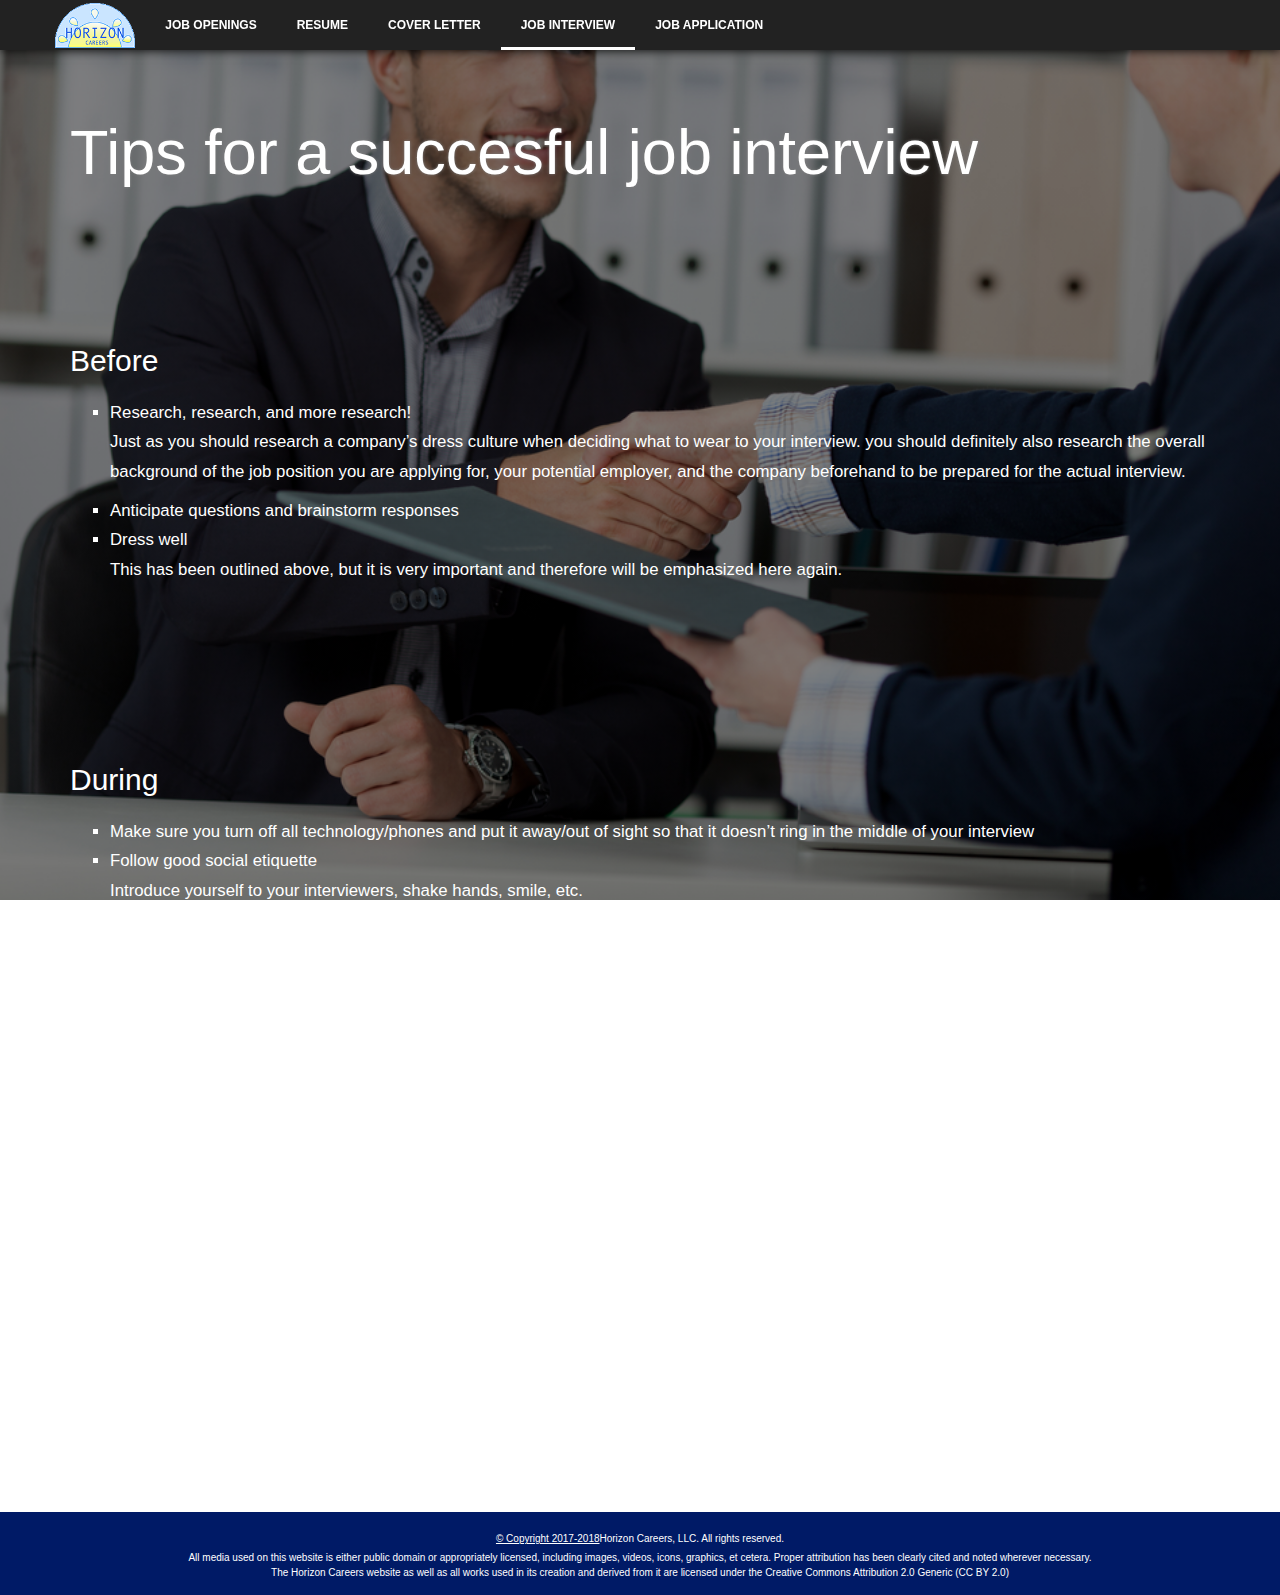
<file: tips.html>
<html>
<head>
  <!-- Required meta tags -->

<meta name="viewport" content="width=device-width,initial-scale=1,maximum-scale=1,user-scalable=no">
<meta http-equiv="X-UA-Compatible" content="IE=edge,chrome=1">
<meta name="HandheldFriendly" content="true">
  <meta charset="utf-8">
  <meta name="viewport" content="width=device-width, initial-scale=1, shrink-to-fit=no">
  <!-- Bootstrap CSS -->
  <link rel="stylesheet" href="https://maxcdn.bootstrapcdn.com/bootstrap/3.3.7/css/bootstrap.min.css">
  <link rel="stylesheet" href="style.css">
  <link rel="shortcut icon" href="favicon.ico" type="image/x-icon">
<link rel="icon" href="favicon.ico" type="image/x-icon">
  <title>Follow these tips, ace your job interviews.</title>
<style>

body {
  background-color:#222;
  background:linear-gradient(rgba(0,0,0,0.5), rgba(0,0,0,0.5)),url('images/interview-header.jpg');
  background-size:cover;
  background-repeat:no-repeat;
  background-attachment:fixed;
  background-position:bottom;
  color:white;
}
.header {
  background:transparent;
  color:white;
  text-shadow:0px 0px 3px gray;
}
@media screen and (max-width: 550px) {
  body {
    background-color:#222;
    background:linear-gradient(rgba(0,0,0,0.5), rgba(0,0,0,0.5)),url("images/interview-header-700.jpg");
    background-size:cover;
    background-repeat:no-repeat;
    background-attachment:fixed;
    background-position:top;
  }
}
</style>
</head>
<body>
  <nav class="navbar navbar-default navbar-fixed-top">
  <div class="container">
    <div class="navbar-header">
      <button type="button" class="navbar-toggle collapsed" data-toggle="collapse" data-target="#main-nav" aria-expanded="false">
        <span class="sr-only">Toggle navigation</span>
        <span class="icon-bar"></span>
        <span class="icon-bar"></span>
        <span class="icon-bar"></span>
      </button>
      <a href="index.html" class="navbar-brand"><img src="images/hclogo.png" alt="Horizon Careers"></a>
    </div>
    <div class="collapse navbar-collapse" id="main-nav">
      <ul class="nav navbar-nav">
        <li><a href="jobsearch.html" class="">Job Openings</a></li>
        <li><a href="resume.html" class="">Resume</a></li>
        <li><a href="coverletter.html" class="">Cover Letter</a></li>
        <li><a href="interview.html" class="active">Job Interview</a></li>
        <li><a href="application.html">Job Application</a></li>
      </ul>
    </div>
  </div>
</nav>

<div class="jumbotron header">
  <div class="container">
    <h1>Tips for a succesful job interview</h1>
  </div>
</div>
  <div class="container-out" id="pt1">
    <div class="container">
      <h2>Before</h2>
      <ul>
        <li>Research, research, and more research!</li>
        <p>Just as you should research a company’s dress culture when deciding what to wear to your interview. you should definitely also research the overall background of the job position you are applying for, your potential employer, and the company beforehand to be prepared for the actual interview.</p>
        <li>Anticipate questions and brainstorm responses</li>
        <li>Dress well</li>
        <p>This has been outlined above, but it is very important and therefore will be emphasized here again. </p>
      </ul>
    </div>
  </div>
<div class="container-out" id="pt2">
  <div class="container">
    <h2>During</h2>
    <ul>
        <li>Make sure you turn off all technology/phones and put it away/out of sight so that it doesn’t ring in the middle of your interview</li>
        <li>Follow good social etiquette</li>
        <p>Introduce yourself to your interviewers, shake hands, smile, etc. </p>
        <li>Keep responses clear and concise</li>
        <p>Make sure you don't ramble and bore your interviewer! </p>
        <li>Be aware of your posture and body language</li>
        <p>Try your best not to make any nervous movements, such as shaking your legs, playing with your hands, or twiriling a pencil or pen. Rather, sit confidently, with an open body posture, and seem poised to answer questions. </p>
        <li>Keep eye contact </li>

    </ul>
</div>
</div>
<div class="container-out" id="pt3">
  <div class="container">
    <h2>After</h2>
    <ul>
      <li>Thank your interviewer afterward, with a firm handshake and an email</li>
      <p>This is common courtesy, and contacting interviewers afterward reminds them of who you are and lets you demonstrate interest and a genuine desire for the job. In addition, this is your chance to either strengthen your first impression or make a better second impression.</p>

    </ul>
    </div>
  </div>
  <footer id="footer">
    <div class="container">
        <p><a href="copyright.html"> © Copyright 2017-2018</a>Horizon Careers, LLC. All rights reserved.</p>

      <p>All media used on this website is either public domain or appropriately licensed, including images, videos, icons, graphics, et cetera. Proper attribution has been clearly cited and noted wherever necessary. <br>The Horizon Careers website as well as all works used in its creation and derived from it are licensed under the  Creative Commons Attribution 2.0 Generic (CC BY 2.0)</p>
    </div>
  </footer>
<!-- Optional JavaScript -->
<!-- jQuery first, then Popper.js, then Bootstrap JS -->
<script src="https://code.jquery.com/jquery-3.2.1.slim.min.js" integrity="sha384-KJ3o2DKtIkvYIK3UENzmM7KCkRr/rE9/Qpg6aAZGJwFDMVNA/GpGFF93hXpG5KkN" crossorigin="anonymous"></script>
<script src="https://maxcdn.bootstrapcdn.com/bootstrap/3.3.7/js/bootstrap.min.js"></script>

</body>
</html>
</file>
<file: style.css>
body {
  background-color:#aacdf0;
}
.slideshow, .header {
  margin:0;
}
.slideshow {
  background: linear-gradient(rgba(0,0,0,0.3), rgba(0,0,0,0.3)), url("images/slideshow-background.jpeg");
  background-size:cover;
  background-repeat:no-repeat;
  background-attachment: fixed;
  height:100vh;
  display:flex;
  align-items:center;
  text-align: center;
  min-height:450px;
  width:100%;
}
.slideshow h1 {
  text-shadow: 2px 4px 3px rgba(0,0,0,0.3);
  color:white;
  font-size:80px;
  margin-bottom:10px;
}
.slideshow h2 {
  color:white;
}
.slideshow .btn {
  margin-top:20px;

  padding:15px 40px;
  transition:1s;
}
.slideshow .btn:hover {
  color:#222;
  transition:1s;
  box-shadow:0px 0px 10px white;
}
.container-out {
  padding:70px 0;
}
.btn {
  background:#aacdf0;
  transition:1s;
  color:#222;
  text-transform: uppercase;
  font-size:16px;
  border:none;
  border-bottom:2px solid #528bc4;
}
.btn:hover {
  background:#aacdf0;
  color:#222;
  border-radius:5px;
  box-shadow:0px 0px 5px gray;
  transition:1s;
}

@media screen and (min-width: 768px) {
  .halfbox {
    width:70%;
    margin-right:0;
    display:inline-block;
    padding:40px;
    background: white;
  }
  .half-behind-img-right {
    margin-left:-400px;
    position:relative;
    z-index:-1;
    margin-bottom:50px;
  }
  .half-behind-img-left {
    margin-right:-400px;
    position:relative;
    z-index:-1;
    margin-bottom:50px;
  }
}
@media screen and (max-width: 768px) {
  .halfbox {
    padding:40px;
    background: white;
  }
  .half-behind-img-right {
    margin:20px auto;
    border:1px solid white;
    padding:10px;
    width:100%;
  }
  .half-behind-img-left {
    margin:20px auto;
    border:1px solid white;
    padding:10px;
    width:100%;
  }
}
/* start for testing only */
.filler-sm {
  background:gray;
  width:100%;
  height:30px;
}
/* end for testing only */

/* start navbar stuff */
.navbar-default {
  background:#222;
}
.navbar-default .navbar-nav>li>a {
  color: #FFF;
}
.navbar-default .navbar-brand {
  color: #FFF;
  font-weight:bold;
}
.navbar-default .navbar-nav>li>a:hover {
  color: #DDD;
}
.navbar-default .navbar-brand:hover {
  color: #DDD;
}
.navbar-default {
  border-radius: 0;
  background: #222;
  border:none;
  margin-bottom:0;
}
.navbar-brand img {
  height:45px;
}
.navbar-brand {
  margin:0px 10px;
  padding:0px;
  display:flex;
  align-items:center;
}
@media screen and (min-width: 768px) {
  .navbar-default {
    box-shadow:0px 0px 10px black;
  }
  .navbar-default .navbar-nav>li>a {
    padding: 15px 20px 12px 20px;
    transition: border-color .5s;
    border-bottom-color: transparent;
    text-transform: uppercase;
    font-size:12px;
    font-weight:bold;
  }
  .navbar-default .navbar-nav>li>a:hover {
    color: #DDD;
    border-bottom:3px solid #DDD;
  }
  .navbar-default .navbar-nav>li>a.active:hover {
    color: #FFF;
    border-bottom:3px solid #FFF;
  }
  .navbar-brand {
    display:flex;
    align-items:center;
  }
  .navbar-nav>.active>a, .navbar-nav>.active>a:focus, .navbar-nav>.active>a:hover {
    color: #FFF;
    background-color:white;
    border-bottom:3px solid #FFF;
  }
  .navbar-default .navbar-nav>li>.active {
    border-bottom:3px solid #FFF;
  }
}
/* end navbar stuff */
.picturesmall {
  background: linear-gradient(rgba(0,0,0,0.3), rgba(0,0,0,0.3)), url("http://www.defendtaxpayer.com/blog/wp-content/uploads/2015/06/tax-tips.jpg");
  background-size:cover;
  background-repeat:no-repeat;
  height:30vh;
  display:flex;
  align-items:center;
  text-align: center;
  min-height:450px;
  width:100%;
  margin-bottom:20px;
}
.picturesmall h1 {
  text-shadow: 2px 4px 3px rgba(0,0,0,0.3);
  color:white;
  font-size:50px;
  margin-bottom:10px;
}
.picturesmall h2 {
  color:white;
  font-size:20px;
  margin-bottom:10px;
}

.resumepic {
  background: linear-gradient(rgba(0,0,0,0.3), rgba(0,0,0,0.3)), url("https://static.pexels.com/photos/7112/woman-typing-writing-windows.jpg");
  background-size:cover;
  background-repeat:no-repeat;
  height:30vh;
  display:flex;
  align-items:center;
  text-align: center;
  min-height:450px;
  width:100%;
  margin-bottom:20px;
}
.resumepic h1 {
  text-shadow: 2px 4px 3px rgba(0,0,0,0.3);
  color:white;
  font-size:50px;
  margin-bottom:10px;
}

body {
  padding-top:50px;
}
.container-out .btn.btn-sm {
  margin-top:20px;
  color:#222;
  border-radius:5px;
  padding:10px 25px;
  background-color:#aacdf0;
  transition:1s;
  font-size:100%;
}
.container-out .btn {
  margin-top:20px;
  color:#222;
  border-radius:5px;
  padding:15px 40px;
  background-color:#aacdf0;
  transition:1s;
}
.container-out .btn:hover {
  /*background:rgba(255,255,255,0.2);*/
  color:#222;
  transition:1s;
  box-shadow:0px 0px 10px #BBB;
}
.jumbotron .btn {
  margin-top:20px;
  color:#222;
  border-radius:5px;
  padding:15px 40px;
  background-color:#aacdf0;
  transition:1s;
}
.jumbotron .btn:hover {
  color:#222;
  transition:1s;
  box-shadow:0px 0px 10px white;
}
.slideshow .btn {
  margin-top:30px;
}
.quote-intro {
  color:white;
}
h1,h2,h3,h4,h5,h6 {
  font-family: "Helvetica Neue",Helvetica,Arial,sans-serif;
}
.container-out h1,.container-out h2,.container-out h3,.container-out h4,.container-out h5,.container-out h6 {
  line-height:1.75em;
}
.job-op {
  padding:20px;
  margin:10px 0;
}
.job-op h4 {
  font-weight:bold;

}
.container-out p, .container-out li {
  line-height:1.75em;
}
.q-intro {
  padding:40px 0 20px 0;
}
@media screen and (max-width: 768px) {
  .col-box {
    margin:40px 0;
  }
}
@media screen and (min-width: 768px) and (max-width: 991px) {
  .col-box {
    margin:20px 0;
  }
}
@media screen and (min-width: 991px) and (max-width: 1200px) {
  .col-box {
    padding:30px;
  }
}
@media screen and (min-width: 1200px) {
  .col-box {
    padding:40px;
  }
}
p, .container-out li {
  font-family: "Helvetica Neue",Helvetica,Arial,sans-serif;
  font-weight:lighter;
  font-size:1.2em;
}

.container-out ul {
  list-style-type: square;
}
#footer {
  background:#001a66;
  color:white;
  padding:20px 0 10px 0;
  text-align:center;
}
#footer p {
  font-weight:normal;
  font-size:10px;
  margin-bottom:5px;
}
.row {
  display: -webkit-box;
  display: -webkit-flex;
  display: -ms-flexbox;
  display:         flex;
  flex-wrap: wrap;
}
.row > [class*='col-'] {
  display: flex;
  flex-direction: column;
}
.col-image-box {
  padding:30px;
}
.col-image-box img {
  padding:10px;
  border:1px solid white;
  margin:20px 0;
}
.row-bottom-line {
  padding-bottom:40px;
  border-bottom:2px solid white;
}
.footer-logos img {
  padding:0 10px;
  margin-bottom: 5px;
}
#footer a {
  color:white;
  text-decoration: underline;
  font-size:10px;
}
</file>
